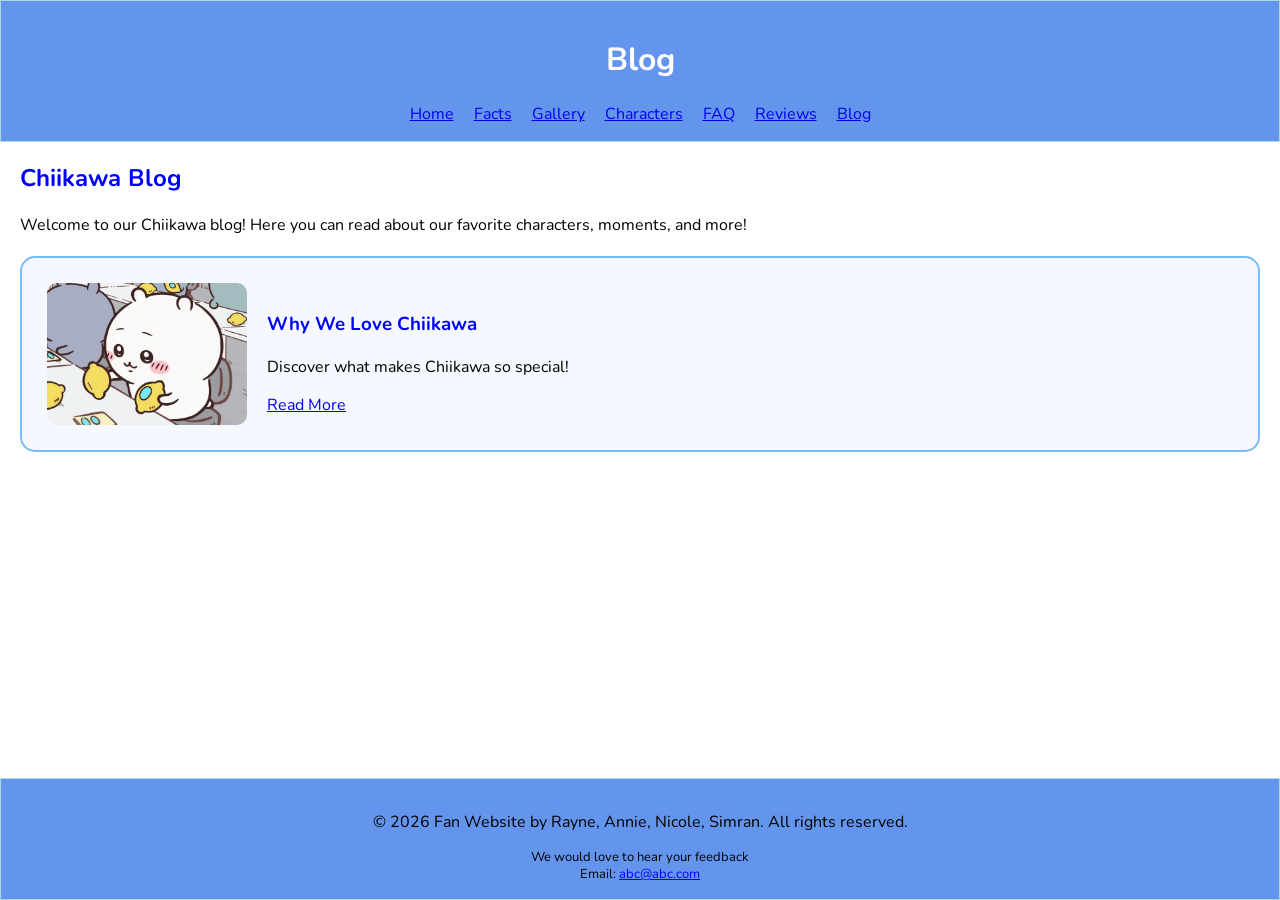
<file: blog/index.html>
<!DOCTYPE html>
<html lang="en">
<head>
  <meta charset="UTF-8">
  <meta http-equiv="X-UA-Compatible" content="IE=edge">
  <meta name="viewport" content="width=device-width, initial-scale=1.0">
  <title>Blog</title>
  <link rel="stylesheet" href="../stylesheets/style.css">
  <link rel="stylesheet" href="../stylesheets/blog.css">
  <link rel="icon" type="image/x-icon" href="../images/chii.ico">
  <link href="https://fonts.googleapis.com/css2?family=Nunito:wght@400;600;700;800&display=swap" rel="stylesheet">
</head>
<body>
  <header>
    <h1>Blog</h1>
    <nav>
      <ul class="nav">
        <li><a href="../index.html">Home</a></li>
        <li><a href="../pages/facts.html">Facts</a></li>
        <li><a href="../pages/gallery.html">Gallery</a></li>
        <li><a href="../pages/characters.html">Characters</a></li>
        <li><a href="../pages/faq.html">FAQ</a></li>
        <li><a href="../pages/Review.html">Reviews</a></li>
        <li><a href="../blog/index.html">Blog</a></li>
      </ul>
    </nav>
  </header>

  <main>
    <section>
      <h2>Chiikawa Blog</h2>
      <p>Welcome to our Chiikawa blog! Here you can read about our favorite characters, moments, and more!</p>
      <div class="blog-card"> 
        <img src="../images/lemon-factory-chii.jpg" alt="Chiikawa working at the lemon factory">
        <div>
            <h3>Why We Love Chiikawa</h3>
            <p>Discover what makes Chiikawa so special!</p>
            <a href="why-chiikawa.html">Read More</a>
        </div>
        </div>
    </section>
  </main>

  <footer>
    <p>&copy; 2026 Fan Website by Rayne, Annie, Nicole, Simran. All rights reserved.</p>
    <div class="disclaimer">
      <p>We would love to hear your feedback</p>
      <p>Email: <a href="mailto:abc@abc.com">abc@abc.com</a></p>
    </div>
  </footer>
</body>
</html>
</file>
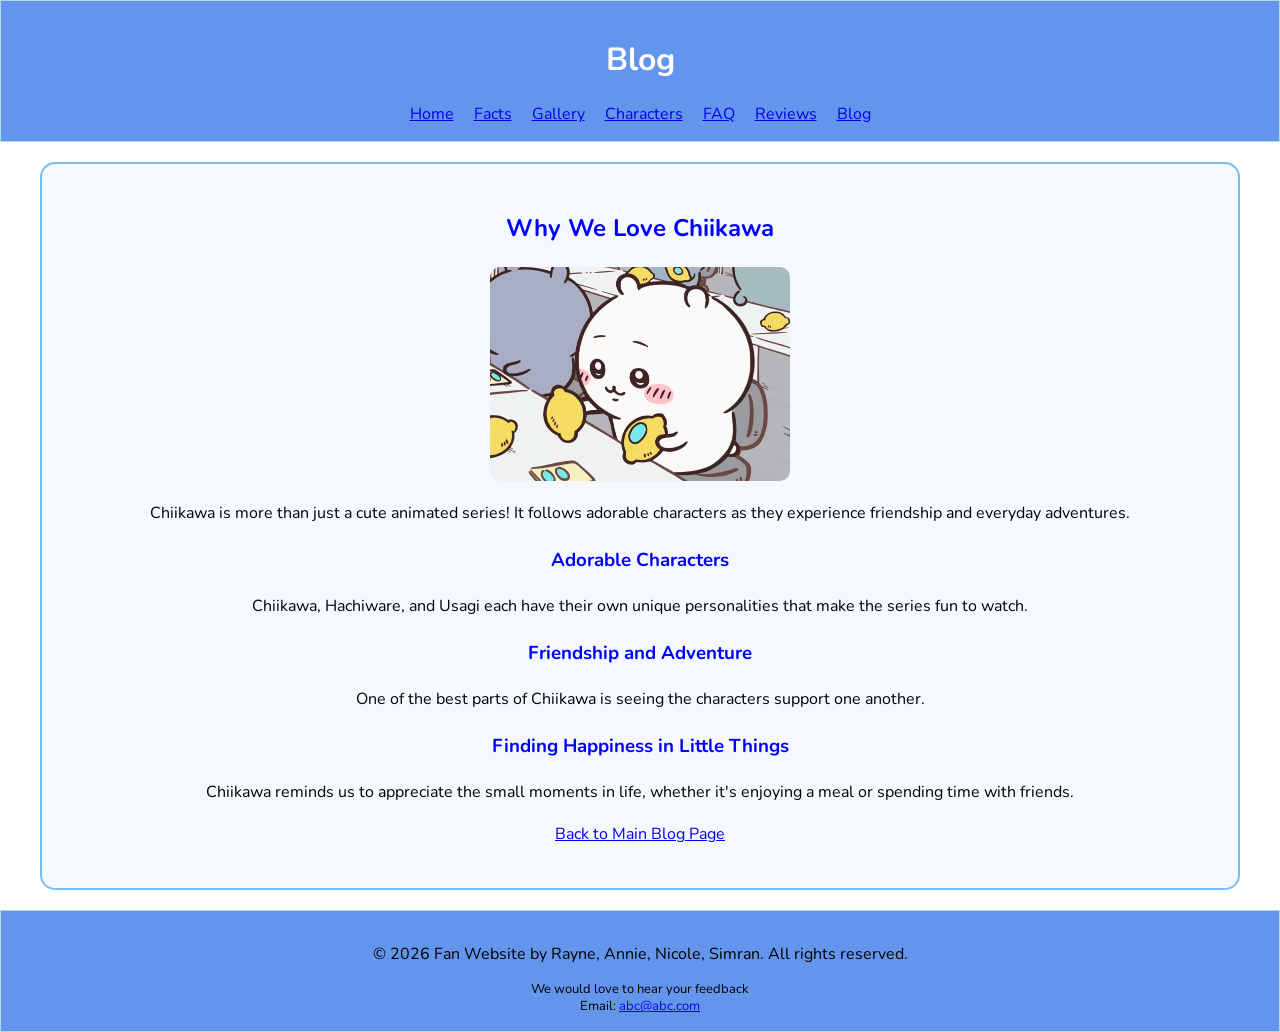
<file: blog/why-chiikawa.html>
<!DOCTYPE html>
<html lang="en">
<head>
  <meta charset="UTF-8">
  <meta http-equiv="X-UA-Compatible" content="IE=edge">
  <meta name="viewport" content="width=device-width, initial-scale=1.0">
  <title>Why We Love Chiikawa</title>
  <link rel="stylesheet" href="../stylesheets/style.css">
  <link rel="stylesheet" href="../stylesheets/blog.css">
  <link rel="icon" type="image/x-icon" href="../images/chii.ico">
  <link href="https://fonts.googleapis.com/css2?family=Nunito:wght@400;600;700;800&display=swap" rel="stylesheet">
</head>
<body>
  <header>
    <h1>Blog</h1>
    <nav>
      <ul class="nav">
        <li><a href="../index.html">Home</a></li>
        <li><a href="../pages/facts.html">Facts</a></li>
        <li><a href="../pages/gallery.html">Gallery</a></li>
        <li><a href="../pages/characters.html">Characters</a></li>
        <li><a href="../pages/faq.html">FAQ</a></li>
        <li><a href="../pages/review.html">Reviews</a></li>
        <li><a href="../blog/index.html">Blog</a></li>
      </ul>
    </nav>
  </header>

  <main>
    <article class="blog-post">
      <h2>Why We Love Chiikawa</h2>
      <img src="../images/lemon-factory-chii.jpg" alt="Chiikawa working at the lemon store">
      <p>
        Chiikawa is more than just a cute animated series!
        It follows adorable characters as they experience
        friendship and everyday adventures.
      </p>
      <h3>Adorable Characters</h3>
      <p>
        Chiikawa, Hachiware, and Usagi each have their own
        unique personalities that make the series fun to watch.
      </p>
      <h3>Friendship and Adventure</h3>
      <p>
        One of the best parts of Chiikawa is seeing the
        characters support one another.
      </p>
      <h3>Finding Happiness in Little Things</h3>
      <p>
        Chiikawa reminds us to appreciate the small moments
        in life, whether it's enjoying a meal
        or spending time with friends.
      </p>
      <p><a href="index.html">Back to Main Blog Page</a></p>
    </article>
  </main>

  <footer>
    <p>&copy; 2026 Fan Website by Rayne, Annie, Nicole, Simran. All rights reserved.</p>
    <div class="disclaimer">
      <p>We would love to hear your feedback</p>
      <p>Email: <a href="mailto:abc@abc.com">abc@abc.com</a></p>
    </div>
  </footer>
</body>
</html>
</file>
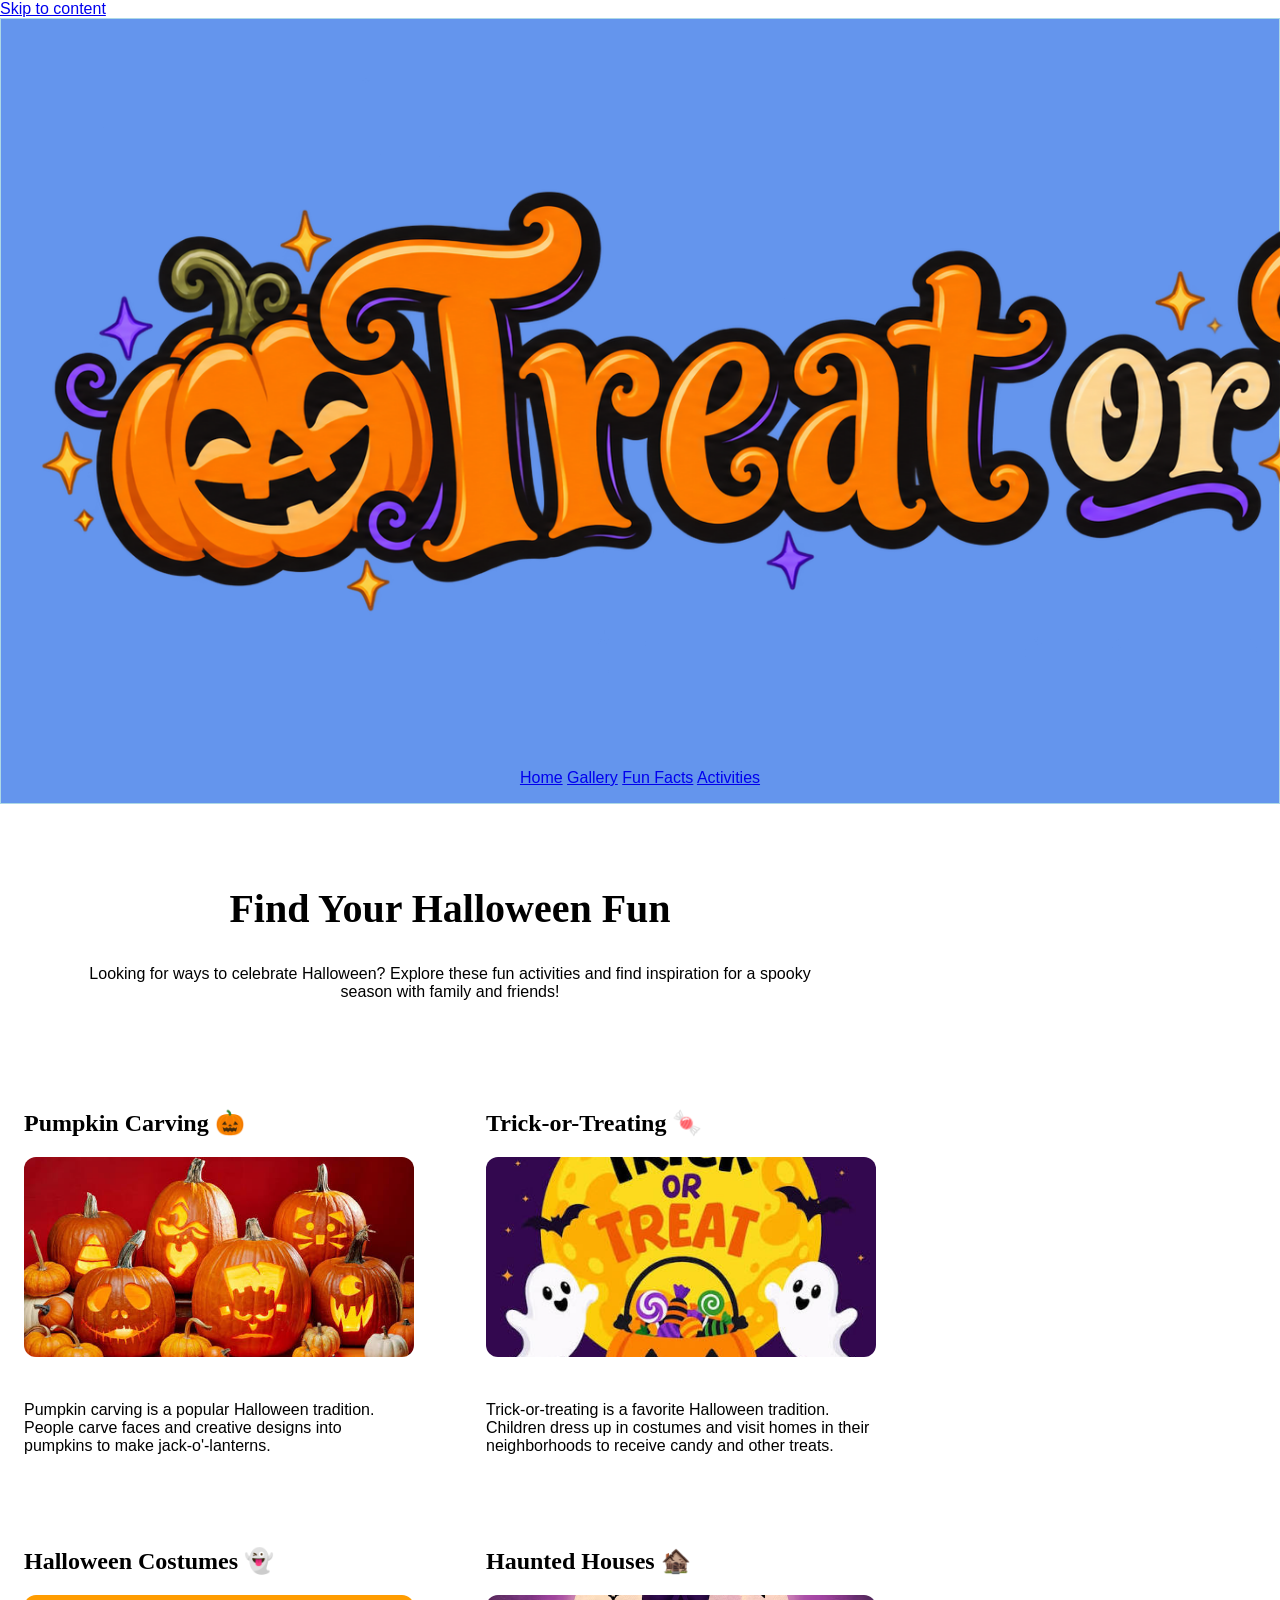
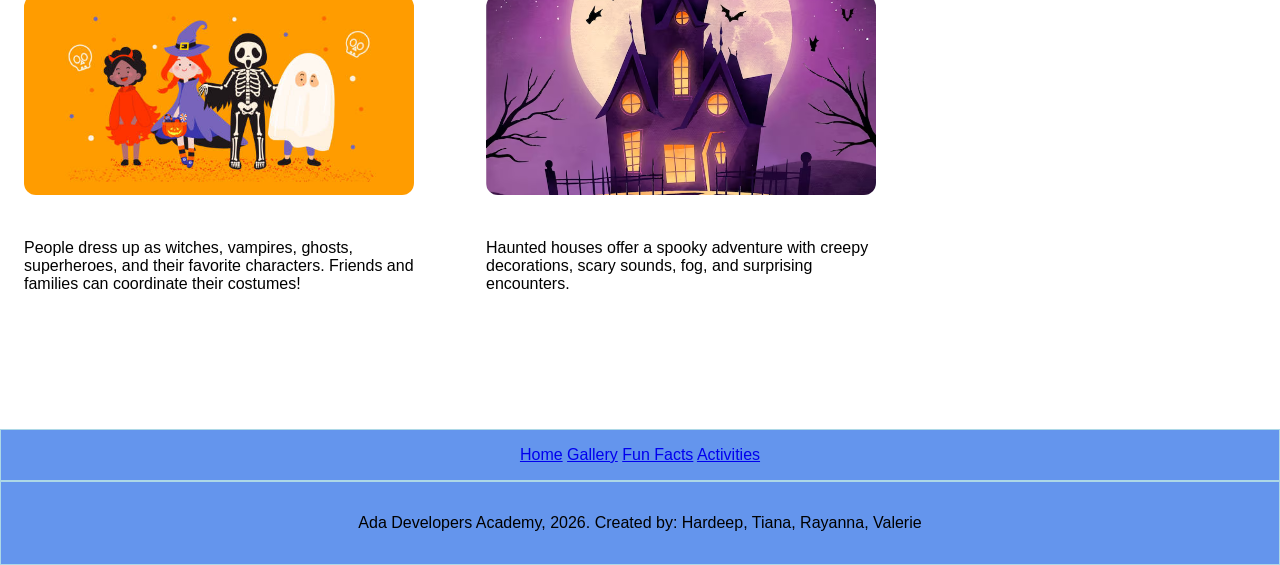
<file: pages/activities.html>
<!DOCTYPE html>
<html lang="en">
  
  <head>
    <meta charset="UTF-8">
    <meta name="viewport" content="width=device-width, initial-scale=1.0">
    <meta
      name="description"
      content="Discover fun Halloween activities, from pumpkin carving to haunted houses.">
    <title>Treat or Tips | Halloween Activities</title>

    <link rel="stylesheet" href="../stylesheets/style.css">
    <link rel="stylesheet" href="../stylesheets/activities.css">
  </head>

  <body class="activities-page">
    <a class="skip-link" href="#main-content">Skip to content</a>

    <header class="site-header">
      <h1>
          <img class="site-logo" src="../images/title.png" alt="Treat or Tips" width="2048" height="683">
      </h1>

      <nav class="site-nav" aria-label="Main navigation">
        <a href="../index.html">Home</a>
        <a href="gallery.html">Gallery</a>
        <a href="facts.html">Fun Facts</a>
        <a href="activities.html" aria-current="page">Activities </a>
      </nav>
    </header>

<main id="main-content">
    <section class="activities-intro">
        <h2>Find Your Halloween Fun</h2>
        <p>
            Looking for ways to celebrate Halloween?
            Explore these fun activities and find inspiration
            for a spooky season with family and friends!
        </p>
    </section>

    <div class="activities-grid">

        <section class="activity-card">
            <h2>Pumpkin Carving 🎃</h2>
            <img src="../images/pumpkin_carving.jpg" alt="A carved pumpkin" width="400">
            <p>
                Pumpkin carving is a popular Halloween tradition.
                People carve faces and creative designs into pumpkins
                to make jack-o'-lanterns.
            </p>
        </section>

        <section class="activity-card">
            <h2>Trick-or-Treating 🍬</h2>
            <img src="../images/trick_or_treat.jpg" alt="Children collecting Halloween candy" width="400">
            <p>
                Trick-or-treating is a favorite Halloween tradition.
                Children dress up in costumes and visit homes in their
                neighborhoods to receive candy and other treats.
            </p>
        </section>

        <section class="activity-card">
            <h2>Halloween Costumes 👻</h2>
            <img src="../images/halloween_costumes.jpg" alt="Halloween costumes" width="400">
            <p>
                People dress up as witches, vampires, ghosts,
                superheroes, and their favorite characters.
                Friends and families can coordinate their costumes!
            </p>
        </section>

        <section class="activity-card">
            <h2>Haunted Houses 🏚️</h2>
            <img src="../images/haunted_house.avif" alt="A spooky haunted house decorated for Halloween" width="400">
            <p>
                Haunted houses offer a spooky adventure with creepy
                decorations, scary sounds, fog, and surprising encounters.
            </p>
        </section>

    </div>
</main>

    <footer class="site-footer">
      <nav aria-label="Footer navigation">
        <a href="../index.html">Home</a>
        <a href="gallery.html">Gallery</a>
        <a href="facts.html">Fun Facts</a>
        <a href="activities.html">Activities</a>
      </nav>
    </footer>
    <footer class="site-footer">
      <nav>
        <p>
          Ada Developers Academy, 2026. Created by: Hardeep, Tiana, Rayanna,
          Valerie
        </p>
      </nav>
    </footer>
  </body>
</html>
</file>
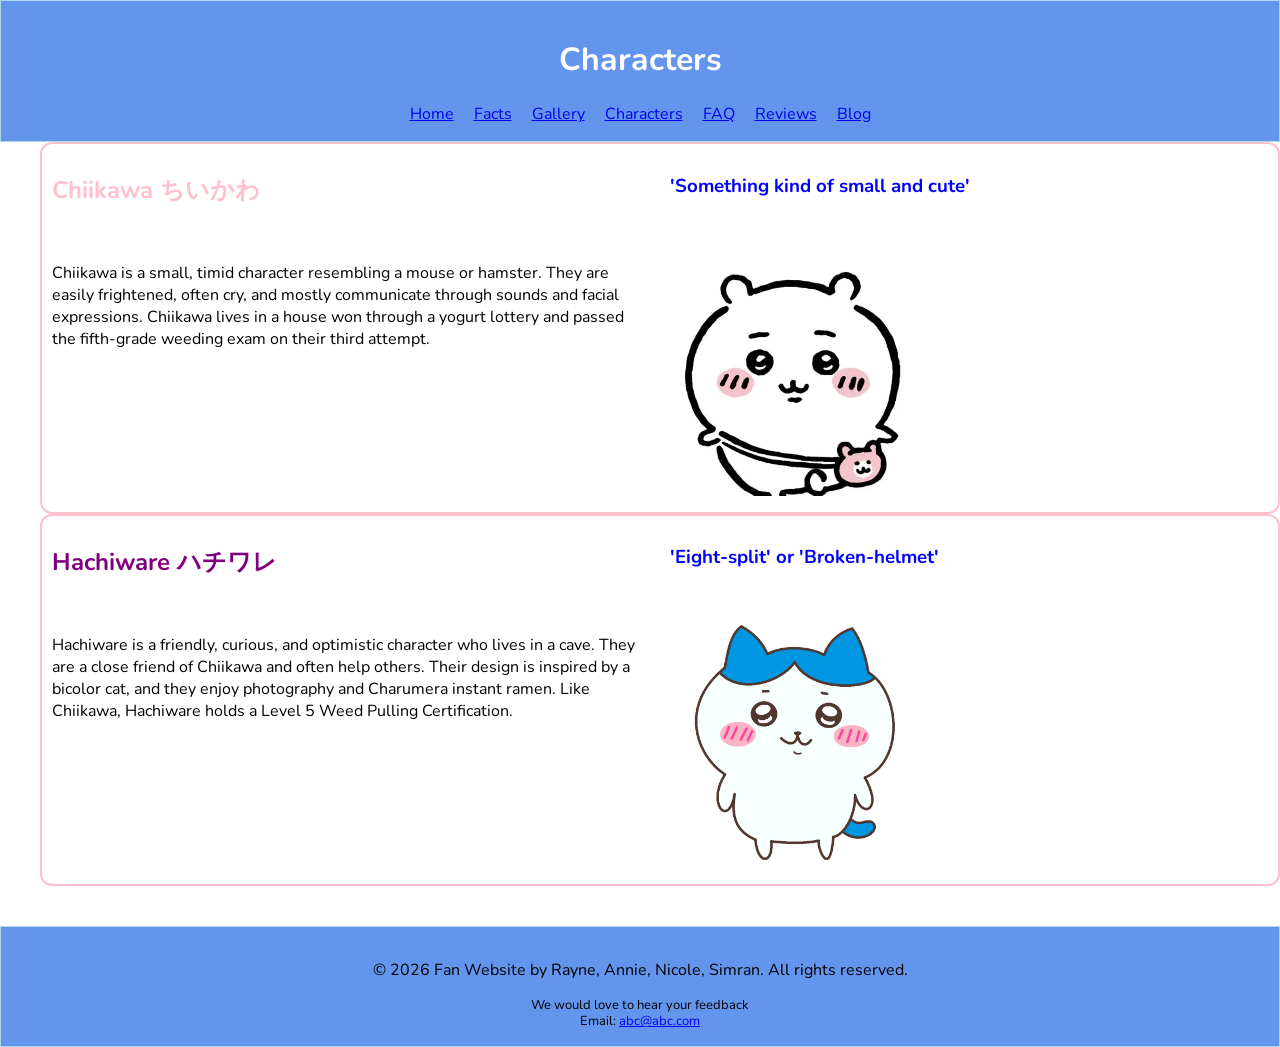
<file: pages/characters.html>
<!DOCTYPE html>
<html lang="en">
<head>
  <meta charset="UTF-8">
  <meta http-equiv="X-UA-Compatible" content="IE=edge">
  <meta name="viewport" content="width=device-width, initial-scale=1.0">
  <title>Characters</title>
  <link rel="stylesheet" href="../stylesheets/style.css">
  <link rel="stylesheet" href="../stylesheets/characters.css">
  <link rel="icon" type="image/x-icon" href="../images/chii.ico">
  <link href="https://fonts.googleapis.com/css2?family=Nunito:wght@400;600;700;800&display=swap" rel="stylesheet">
</head>
<body>
  <header>
    <h1>Characters</h1>
    <nav>
      <ul class="nav">
        <li><a href="/index.html">Home</a></li>
        <li><a href="/pages/facts.html">Facts</a></li>
        <li><a href="/pages/gallery.html">Gallery</a></li>
        <li><a href="/pages/characters.html">Characters</a></li>
        <li><a href="/pages/faq.html">FAQ</a></li>
        <li><a href="/pages/Review.html">Reviews</a></li>
        <li><a href="../blog/index.html">Blog</a></li>
        
      </ul>
    </nav>
   </header>
   <main>
    <section>
      <div class="character-card">
        <h2 id="chiikawa">Chiikawa ちいかわ</h2>
          <h3 id="caption1">'Something kind of small and cute'</h3>
              <p> Chiikawa is a small, timid character resembling a mouse or hamster. They are easily frightened, often cry, and mostly communicate through sounds and facial expressions. Chiikawa lives in a house won through a yogurt lottery and passed the fifth-grade weeding exam on their third attempt. </p>  
          
          <div class="gallery">
          <img src="../images/character1.jpg" alt="Chiikawa">
      </div>
    </div>

      <div class="character-card">
        <h2 id="hachiware">Hachiware ハチワレ</h2>
          <h3 id="caption2">'Eight-split' or 'Broken-helmet'</h3>
              <p> Hachiware is a friendly, curious, and optimistic character who lives in a cave. They are a close friend of Chiikawa and often help others. Their design is inspired by a bicolor cat, and they enjoy photography and Charumera instant ramen. Like Chiikawa, Hachiware holds a Level 5 Weed Pulling Certification. </p>
        
          <div class="gallery">
          <img src="../images/character2.png" alt="Hachiware">
          </div>
      </div>
    </section>
   </main>
   <footer>
    <p>&copy; 2026 Fan Website by Rayne, Annie, Nicole, Simran. All rights reserved.</p>
    <div class="disclaimer">
      <p>We would love to hear your feedback</p>
      <p>Email: <a href="mailto:abc@abc.com">abc@abc.com</a></p>
    </div>
   </footer>
  
  
</body>
</html>
</file>
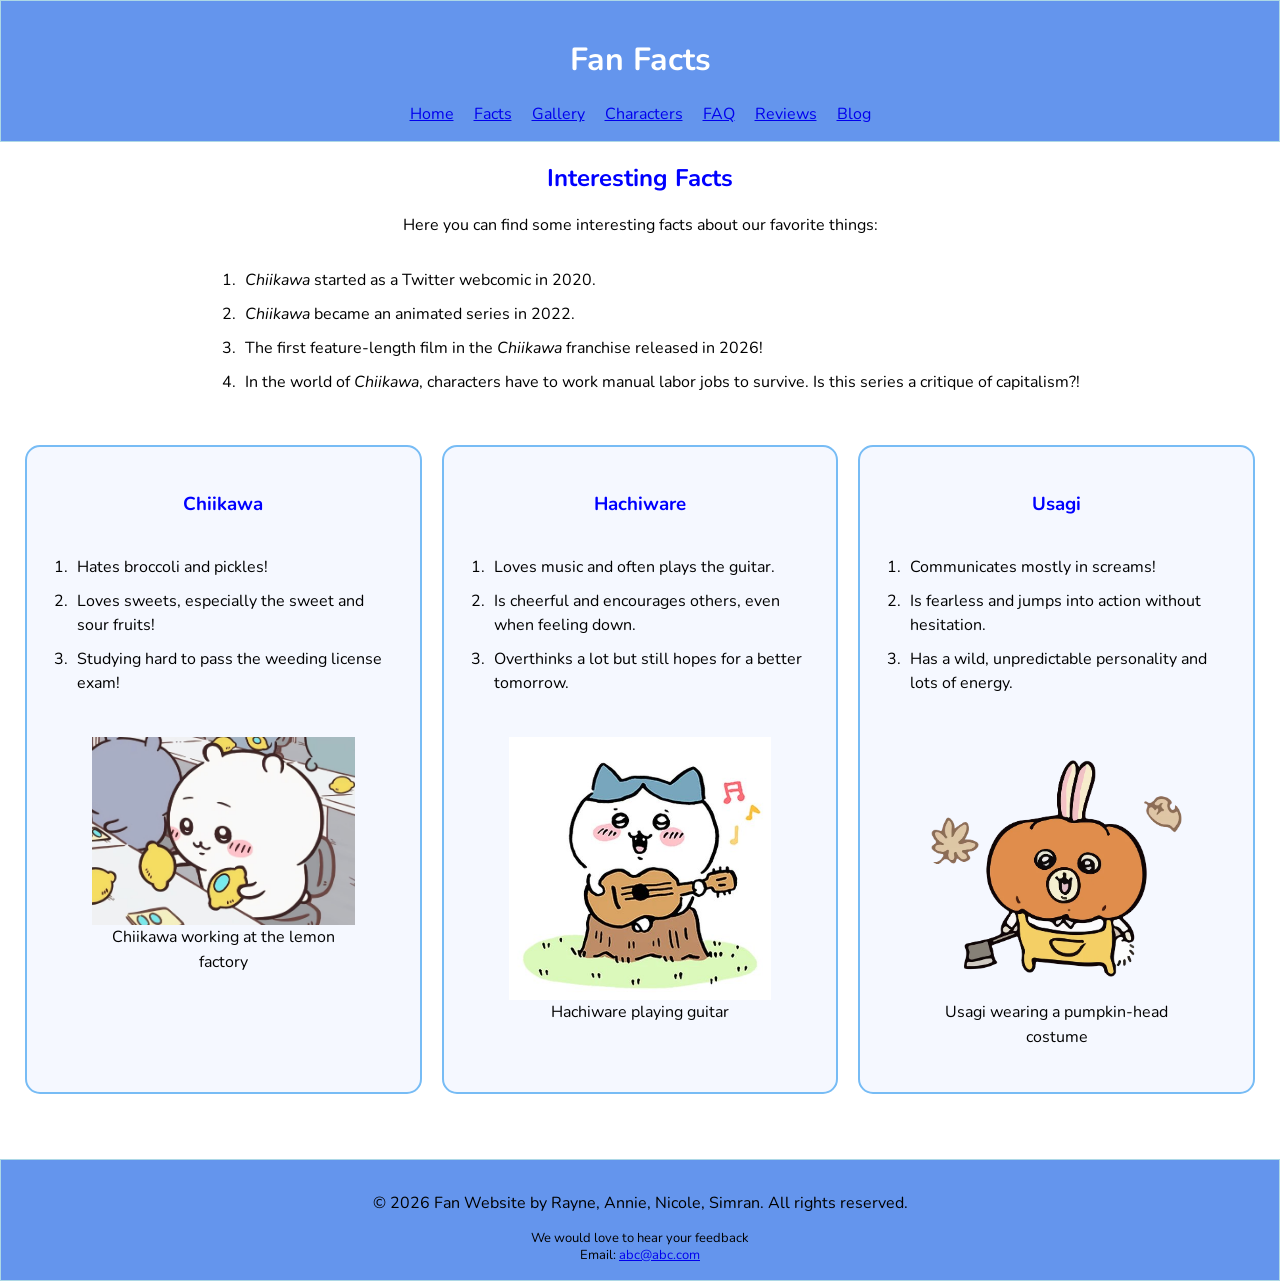
<file: pages/facts.html>
<!DOCTYPE html>
<html lang="en">
<head>
  <meta charset="UTF-8">
  <meta http-equiv="X-UA-Compatible" content="IE=edge">
  <meta name="viewport" content="width=device-width, initial-scale=1.0">
  <title>Facts</title>
  <link rel="stylesheet" href="../stylesheets/style.css">
  <link rel="stylesheet" href="../stylesheets/facts.css">
  <link rel="icon" type="image/x-icon" href="../images/chii.ico">
  <link href="https://fonts.googleapis.com/css2?family=Nunito:wght@400;600;700;800&display=swap" rel="stylesheet">
</head>
<body>
  <header>
    <h1>Fan Facts</h1>
    <nav>
      <ul class="nav">
        <li><a href="/index.html">Home</a></li>
        <li><a href="/pages/facts.html">Facts</a></li>
        <li><a href="/pages/gallery.html">Gallery</a></li>
        <li><a href="/pages/characters.html">Characters</a></li>
        <li><a href="/pages/faq.html">FAQ</a></li>
        <li><a href="/pages/Review.html">Reviews</a></li>
        <li><a href="../blog/index.html">Blog</a></li>
      </ul>
    </nav>
   </header>
   <main>
    <section>
      <h2>Interesting Facts</h2>
      <p>Here you can find some interesting facts about our favorite things:</p>
      <ol>
        <li><cite>Chiikawa</cite> started as a Twitter webcomic in 2020.</li>
        <li><cite>Chiikawa</cite> became an animated series in 2022.</li>
        <li>The first feature-length film in the <cite>Chiikawa</cite> franchise released in 2026!</li>
        <li>In the world of <cite>Chiikawa</cite>, characters have to work manual labor jobs to survive. Is this series a critique of capitalism?!</li>
      </ol>
      <section class="facts">
        <div class="chiikawa">
          <h3>Chiikawa</h3>
          <ol>
            <li>Hates broccoli and pickles!</li>
            <li>Loves sweets, especially the sweet and sour fruits!</li>
            <li>Studying hard to pass the weeding license exam!</li>
          </ol>

            <figure>
              <img src="../images/lemon-factory-chii.jpg" alt="chiikawa working at the lemon factory">
              <figcaption>Chiikawa working at the lemon factory</figcaption>
            </figure>
        
        </div>
        <div class="Hachiware">
          <h3>Hachiware</h3>
          <ol>
            <li>Loves music and often plays the guitar.</li>
            <li>Is cheerful and encourages others, even when feeling down.</li>
            <li>Overthinks a lot but still hopes for a better tomorrow.</li>
          </ol>
          <figure>
          <img src="../images/hachi-guitar.jpg" alt="hachiware playing guitar">
          <figcaption>Hachiware playing guitar</figcaption>
          </figure>
        </div>
        <div class="Usagi">
          <h3>Usagi</h3>
          <ol>
            <li>Communicates mostly in screams!</li>
            <li>Is fearless and jumps into action without hesitation.</li>
            <li>Has a wild, unpredictable personality and lots of energy.</li>
          </ol>
          <figure>
          <img src="../images/pumpkin.jpg" alt="usagi wearing pumpkin-head costume">
          <figcaption>Usagi wearing a pumpkin-head costume</figcaption>
          </figure>
        </div>  
        </section>
      </section>
   </main>
   <footer>
    <p>&copy; 2026 Fan Website by Rayne, Annie, Nicole, Simran. All rights reserved.</p>
    <div class="disclaimer">
      <p>We would love to hear your feedback</p>
      <p>Email: <a href="mailto:abc@abc.com">abc@abc.com</a></p>
    </div>
   </footer>
  
  
</body>
</html>
</file>
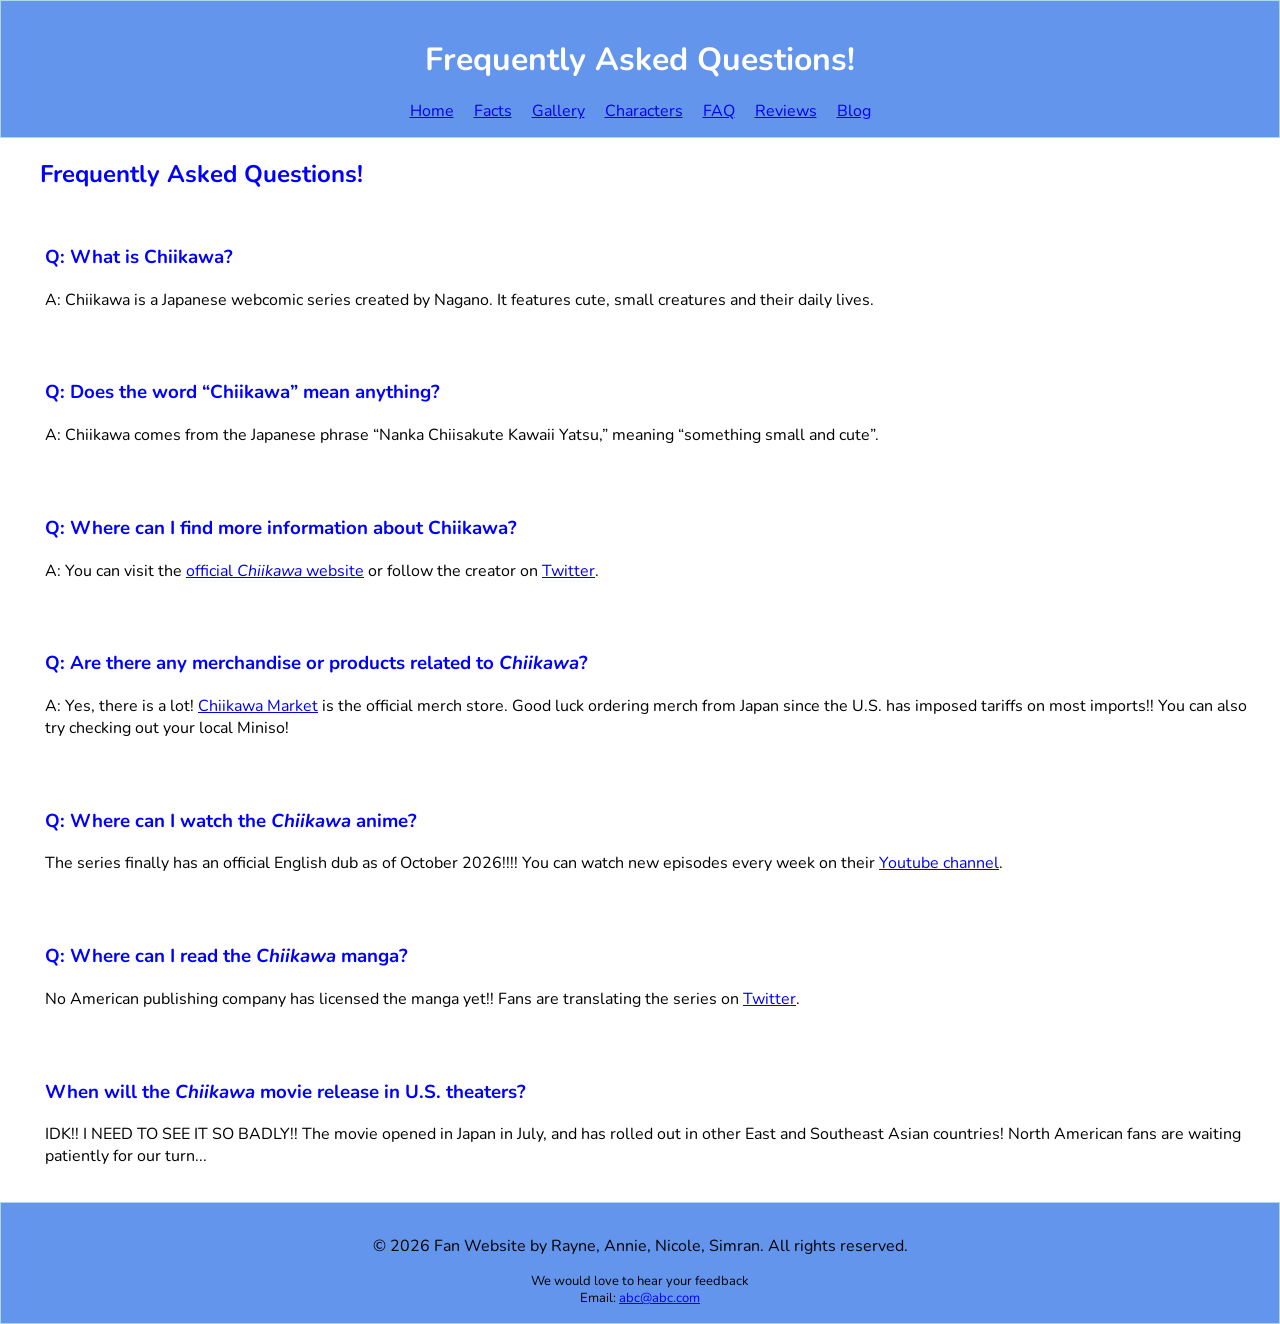
<file: pages/faq.html>
<!DOCTYPE html>
<html lang="en">
<head>
  <meta charset="UTF-8">
  <meta http-equiv="X-UA-Compatible" content="IE=edge">
  <meta name="viewport" content="width=device-width, initial-scale=1.0">
  <title>FAQ</title>
  <link rel="stylesheet" href="/stylesheets/style.css">
  <link rel="stylesheet" href="/stylesheets/faq.css">
  <link rel="icon" type="image/x-icon" href="../images/chii.ico">
  <link href="https://fonts.googleapis.com/css2?family=Nunito:wght@400;600;700;800&display=swap" rel="stylesheet">
</head>
<body>
   <header>
    <h1>Frequently Asked Questions!</h1>
    <nav>
      <ul class="nav">
        <li><a href="/index.html">Home</a></li>
        <li><a href="/pages/facts.html">Facts</a></li>
        <li><a href="/pages/gallery.html">Gallery</a></li>
        <li><a href="/pages/characters.html">Characters</a></li>
        <li><a href="/pages/faq.html">FAQ</a></li>
        <li><a href="/pages/Review.html">Reviews</a></li>
        <li><a href="../blog/index.html">Blog</a></li>
      </ul>
    </nav>
   </header>
   <main>
    <section>
      <h2>Frequently Asked Questions!</h2>
      <div class="faq">
        <div class="faq-item">
          <h3>Q: What is Chiikawa?</h3>
          <p>A: Chiikawa is a Japanese webcomic series created by Nagano. It features cute, small creatures and their daily lives.</p>
        </div>
        <div class="faq-item">
          <h3>Q: Does the word “Chiikawa” mean anything?</h3>
          <p>A: Chiikawa comes from the Japanese phrase “Nanka Chiisakute Kawaii Yatsu,” meaning “something small and cute”.</p>
        </div>
        <div class="faq-item">
          <h3>Q: Where can I find more information about Chiikawa?</h3>
          <p>A: You can visit the <a href="https://www.chiikawaofficial.com/">official <cite>Chiikawa</cite> website</a> or follow the creator on <a href="https://x.com/ngnchiikawa">Twitter</a>.</p>
        </div>
        <div class="faq-item">
          <h3>Q: Are there any merchandise or products related to <cite>Chiikawa</cite>?</h3>
          <p>A: Yes, there is a lot! <a href="https://chiikawamarket.jp/en">Chiikawa Market</a> is the official merch store. Good luck ordering merch from Japan since the U.S. has imposed tariffs on most imports!! You can also try checking out your local Miniso!</p>
        </div>
        <div class="faq-item">
            <h3>Q: Where can I watch the <cite>Chiikawa</cite> anime?</h3>
            <p>The series finally has an official English dub as of October 2026!!!! You can watch new episodes every week on their <a href="https://www.youtube.com/@chiikawa.international">Youtube channel</a>.</p>
        </div>
         <div class="faq-item">
            <h3>Q: Where can I read the <cite>Chiikawa</cite> manga?</h3>
            <p>No American publishing company has licensed the manga yet!! Fans are translating the series on <a href="https://x.com/chiikaaawa">Twitter</a>.</p>
        </div>
        <div class="faq-item">
          <h3>When will the <cite>Chiikawa</cite> movie release in U.S. theaters?</h3>
          <p>IDK!! I NEED TO SEE IT SO BADLY!! The movie opened in Japan in July, and has rolled out in other East and Southeast Asian countries! North American fans are waiting patiently for our turn...</p>
        </div>
      </div>
    </section>
   </main>
   <footer>
    <p>&copy; 2026 Fan Website by Rayne, Annie, Nicole, Simran. All rights reserved.</p>
    <div class="disclaimer">
      <p>We would love to hear your feedback</p>
      <p>Email: <a href="mailto:abc@abc.com">abc@abc.com</a></p>
    </div>
   </footer>
  
</body>
</html>
</file>
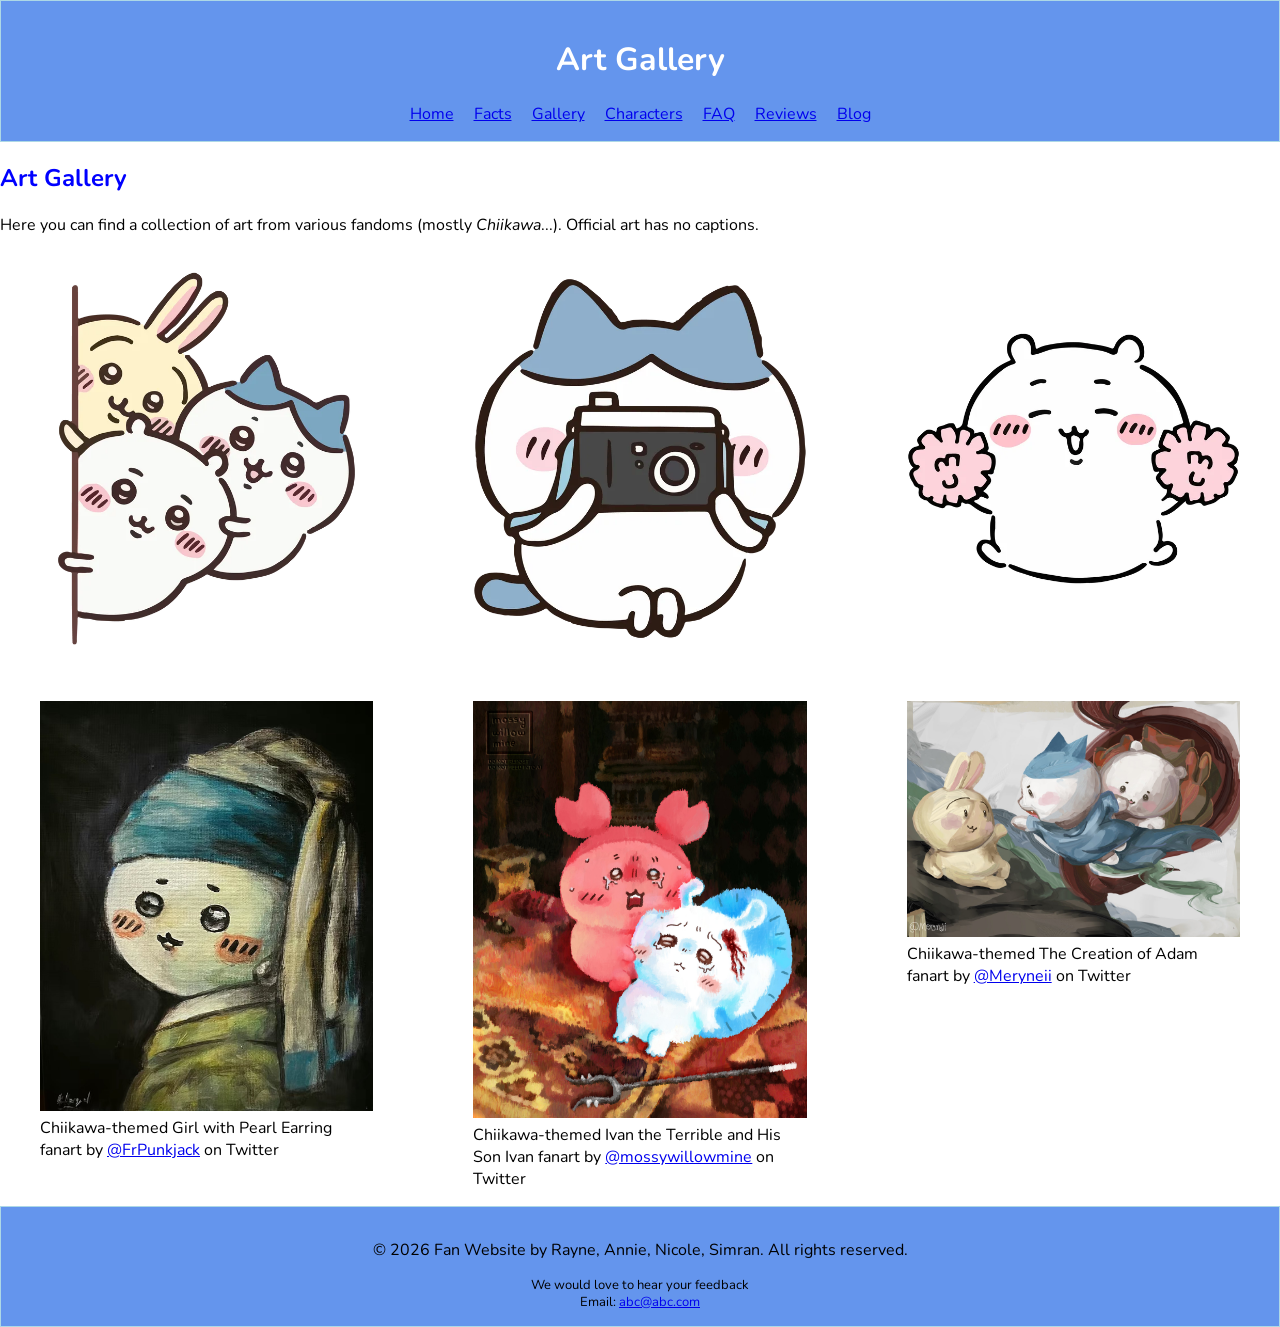
<file: pages/gallery.html>
<!DOCTYPE html>
<html lang="en">
<head>
  <meta charset="UTF-8">
  <meta http-equiv="X-UA-Compatible" content="IE=edge">
  <meta name="viewport" content="width=device-width, initial-scale=1.0">
  <title>Gallery</title>
  <link rel="stylesheet" href="../stylesheets/style.css">
  <link rel="stylesheet" href="../stylesheets/gallery.css">
  <link rel="icon" type="image/x-icon" href="../images/chii.ico">
  <link href="https://fonts.googleapis.com/css2?family=Nunito:wght@400;600;700;800&display=swap" rel="stylesheet">
</head>
<body>
  <header>
    <h1>Art Gallery</h1>
    <nav>
      <ul class="nav">
        <li><a href="/index.html">Home</a></li>
        <li><a href="/pages/facts.html">Facts</a></li>
        <li><a href="/pages/gallery.html">Gallery</a></li>
        <li><a href="/pages/characters.html">Characters</a></li>
        <li><a href="/pages/faq.html">FAQ</a></li>
        <li><a href="/pages/Review.html">Reviews</a></li>
        <li><a href="../blog/index.html">Blog</a></li>
      </ul>
    </nav>
   </header>
   <main>
    <section>
      <h2>Art Gallery</h2>
      <p>Here you can find a collection of art from various fandoms (mostly <cite>Chiikawa</cite>...). Official art has no captions.
      </p>
      <div class="gallery">
        <img src="../images/lookoutchikawa.jpg" alt="chiikawa peeking">
        <img src="../images/camerachikawa.jpg" alt="Chiikawa clicking photo">
        <img src="../images/hooraychikawa.jpg" alt="cheering">
        <figure>
        <img src="../images/pearl-earring-chii.jpg" alt="chiikawa girl with pearl earring fanart by @FrPunkjack on Twitter">
        <figcaption>Chiikawa-themed Girl with Pearl Earring fanart by <a href="https://x.com/FrPunkjack"> @FrPunkjack</a> on Twitter</figcaption>
        </figure>
        <figure>
          <img src="../images/ivan-the-terrible-chii.jpg" alt="chiikawa ivan the terrible and his son ivan fanart by @mossywillowmine on Twitter">
          <figcaption>Chiikawa-themed Ivan the Terrible and His Son Ivan fanart by <a href="https://x.com/mossywillowmine"> @mossywillowmine</a> on Twitter</figcaption>
        </figure>
        <figure>
          <img src="../images/creation-of-adam-chii.jpg" alt="chiikawa the creation of adam fanart by @Meryneii on Twitter">
          <figcaption>Chiikawa-themed The Creation of Adam fanart by <a href="https://x.com/meryneii"> @Meryneii</a> on Twitter</figcaption>
        </figure>
      </div>
    </section>
   </main>
   <footer>
    <p>&copy; 2026 Fan Website by Rayne, Annie, Nicole, Simran. All rights reserved.</p>
    <div class="disclaimer">
      <p>We would love to hear your feedback</p>
      <p>Email: <a href="mailto:abc@abc.com">abc@abc.com</a></p>
    </div>
   </footer>
  
</body>
</html>
</file>
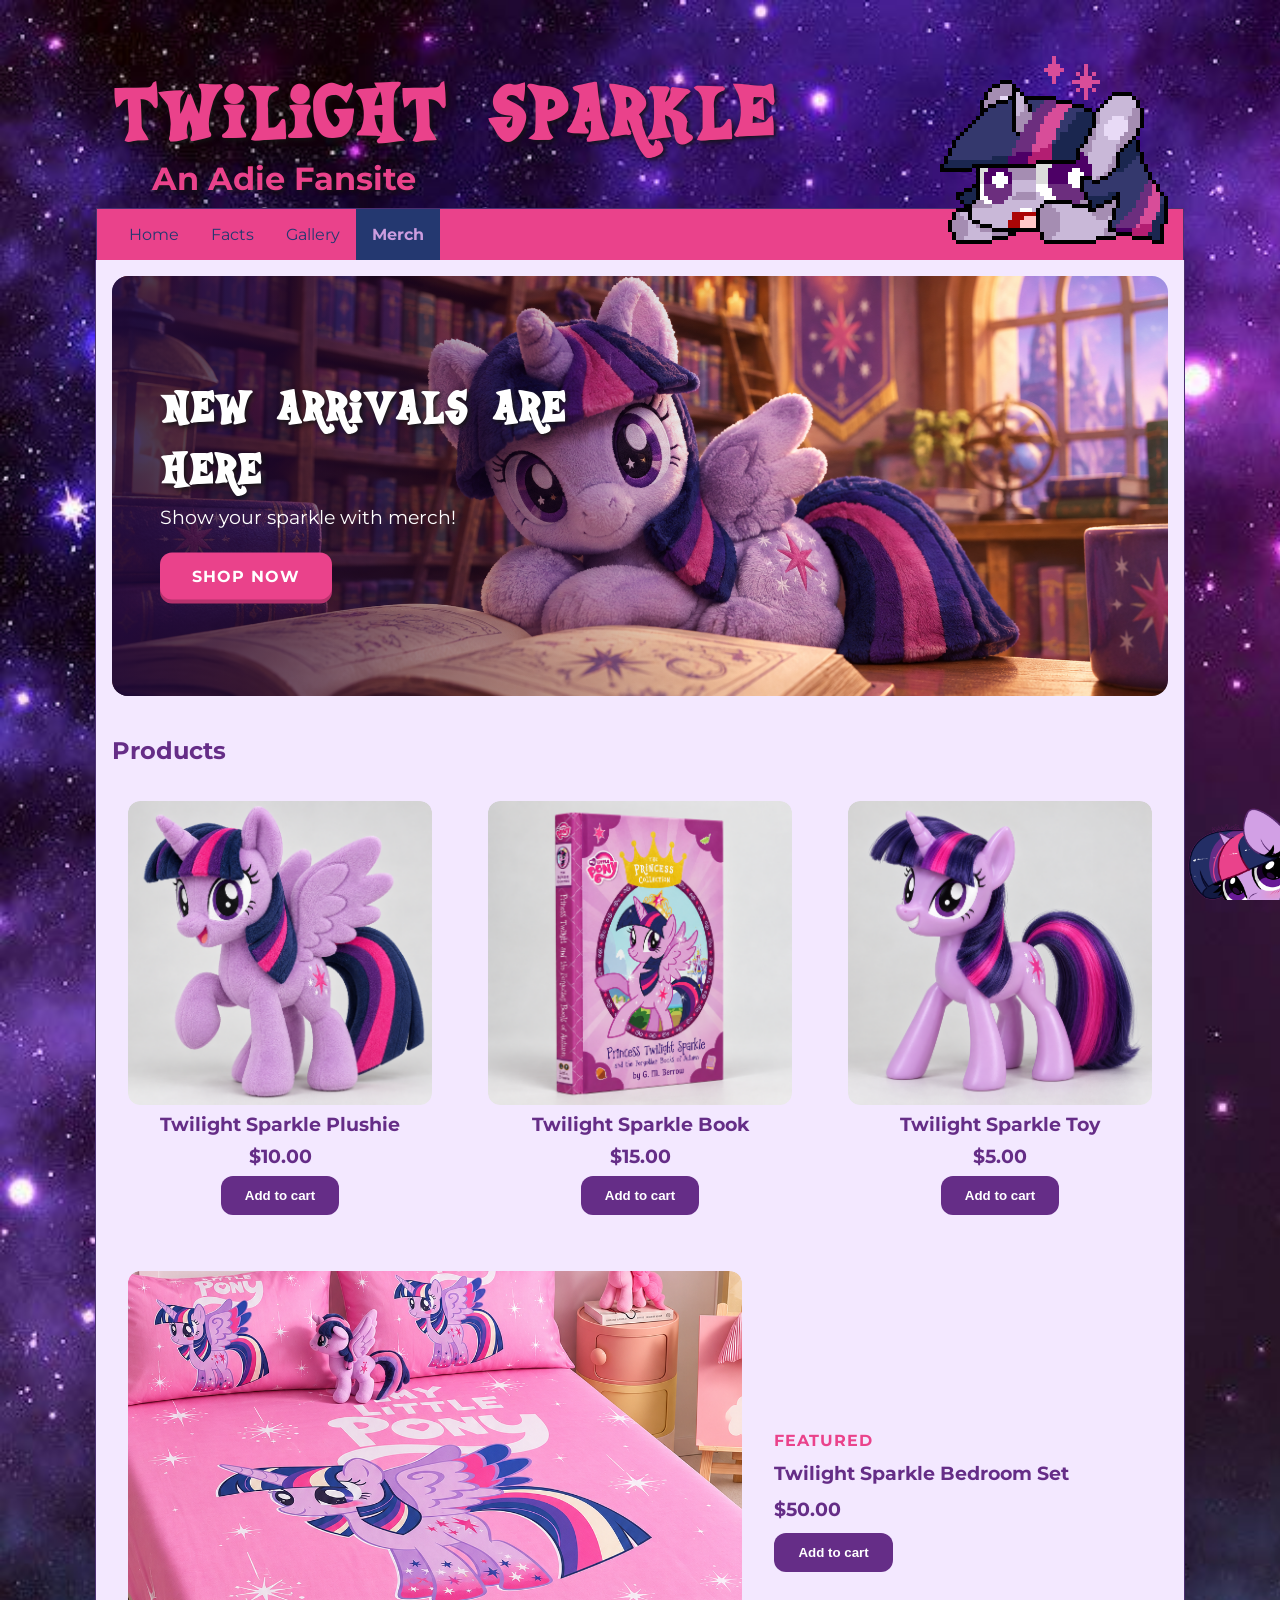
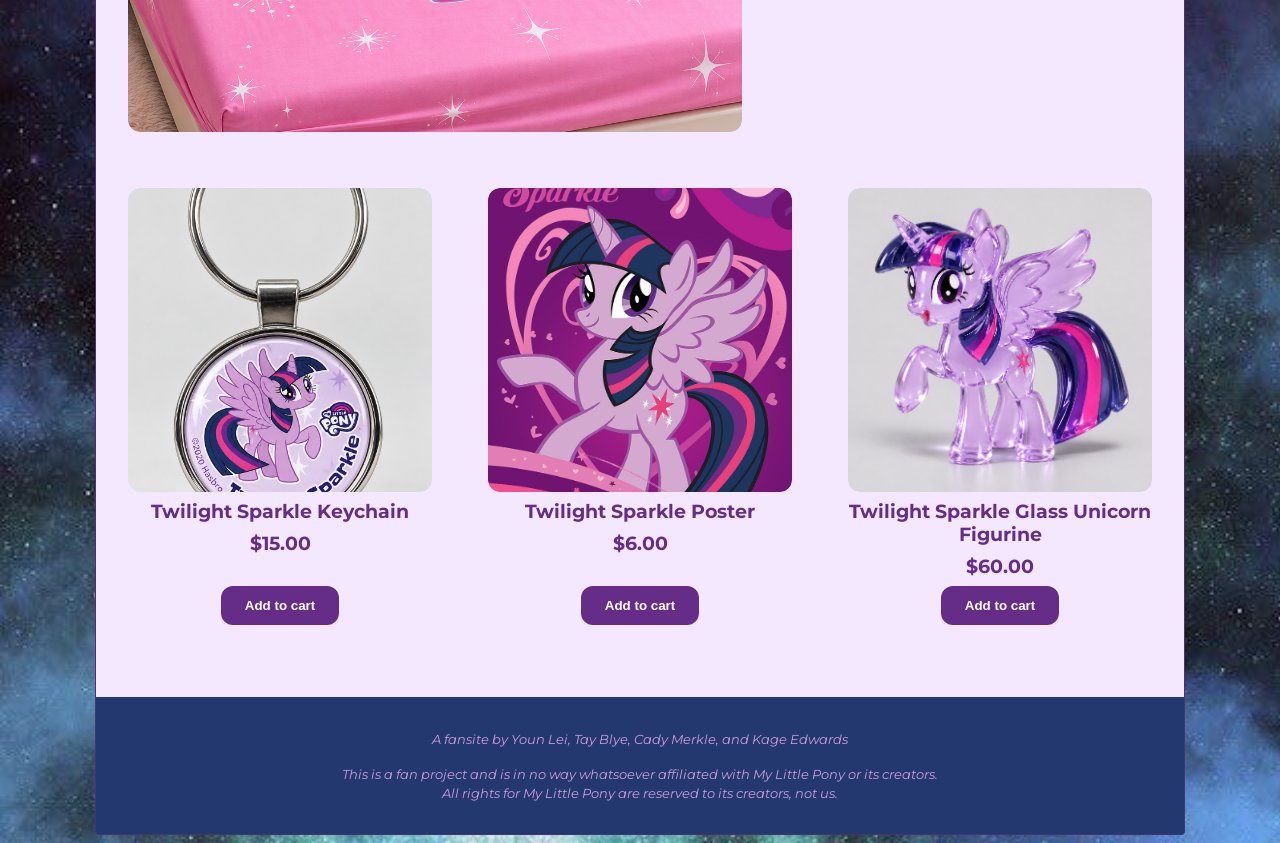
<file: pages/products.html>
<!--remember to use W3C_validate tool to validate html. Click live-server to view website-->
<!DOCTYPE html>
<html lang="en">
<head>
  <meta charset="UTF-8">
  <meta http-equiv="X-UA-Compatible" content="IE=edge">
  <meta name="viewport" content="width=device-width, initial-scale=1.0">
  <link href="../assets/css/style.css" rel="stylesheet">
  <link href="../assets/css/products.css" rel="stylesheet">
  <link rel="icon" type="image/x-icon" href="../favicon.ico">
  <title>Products | Twilight Sparkle Fansite</title>
</head>
<body>
  <header id="main-header">
    <h1>
      <img src="../assets/img/logo.png" id="logo" alt="Twilight Sparkle logo">
      Twilight Sparkle
      <small>An Adie Fansite</small>
    </h1>
    <nav>
      <ul>
        <li><a href="../index.html">Home</a></li>
        <li><a href="facts.html">Facts</a></li>
        <li><a href="gallery.html">Gallery</a></li>
        <li class="active"><strong>Merch</strong></li>
      </ul>
    </nav>
  </header>
  <main class="products">
    <!--Banner-->
    <section class="banner">
      <img src="../assets/img/products/sparkle-banner.png" alt="Twilight Sparkle plushi reading a book">
      <div class="banner-text">
        <h2>New Arrivals Are Here</h2>
        <p>Show your sparkle with merch!</p>
        <a href="#featured" class="btn">Shop Now</a>
      </div>
    </section>
    <!--Product Grid-->
    <section id="featured" class="store-featured">
      <h2>Products</h2>
      <div class="product-grid">
        <!--Item 1 Plush-->
        <article class="product-card">
          <div class="img-wrap">
            <img src="../assets/img/products/sparkle-plush.png" alt="Twilight Sparkle plushie">
          </div>
          <h3>Twilight Sparkle Plushie</h3>
          <p class="price">$10.00</p>
          <button type="button">Add to cart</button>
        </article>
        <!--Item 2 Book-->
        <article class="product-card">
          <div class="img-wrap">
            <img src="../assets/img/products/sparkle-book.png" alt="Twilight Sparkle chapter book">
          </div>
          <h3>Twilight Sparkle Book</h3>
          <p class="price">$15.00</p>
          <button type="button">Add to cart</button>
        </article>
        <!--Item 3 Toy-->
        <article class="product-card">
          <div class="img-wrap">
            <img src="../assets/img/products/sparkle-toy.png" alt="Twilight Sparkle plastic toy">
          </div>
          <h3>Twilight Sparkle Toy</h3>
          <p class="price">$5.00</p>
          <button type="button">Add to cart</button>
        </article>
        <!--Item 4 Bedsheets-->
        <article class="product-card featured-product">
          <div class="img-wrap">
            <img src="../assets/img/products/sparkle-sheets.png" alt="Twilight Sparkle bed sheets">
          </div>
          <div class="featured-info">
            <p class="featured-label">Featured</p>
            <h3>Twilight Sparkle Bedroom Set</h3>
            <p class="price">$50.00</p>
            <button type="button">Add to cart</button>
          </div>
        </article>
        <!--Item 5 Keychain-->
        <article class="product-card">
          <div class="img-wrap">
            <img src="../assets/img/products/sparkle-keychain.png" alt="Twilight Sparkle keychain">
          </div>
          <h3>Twilight Sparkle Keychain</h3>
          <p class="price">$15.00</p>
          <button type="button">Add to cart</button>
        </article>
        <!--Item 6 Poster-->
        <article class="product-card">
          <div class="img-wrap">
            <img src="../assets/img/products/sparkle-poster.jpg" alt="Twilight Sparkle poster">
          </div>
          <h3>Twilight Sparkle Poster</h3>
          <p class="price">$6.00</p>
          <button type="button">Add to cart</button>
        </article>
        <!--Item 7 Figurine-->
        <article class="product-card">
          <div class="img-wrap">
            <img src="../assets/img/products/glass-unicorn.png" alt="Twilight Sparkle inspired glass unicorn">
          </div>
          <h3>Twilight Sparkle Glass Unicorn Figurine</h3>
          <p class="price">$60.00</p>
          <button type="button">Add to cart</button>
        </article>
      </div>
    </section>

  </main>
  <footer>
    <p><small>A fansite by Youn Lei, Tay Blye, Cady Merkle, and Kage Edwards</small></p>
    <p><small>This is a fan project and is in no way whatsoever affiliated with My Little Pony or its creators.<br>
    All rights for My Little Pony are reserved to its creators, not us.</small></p>
    <!-- Artist credit for corner chibi art: https://www.deviantart.com/itskittyrosie -->
    <img src="../assets/img/corner-peek.png" id="corner-peek" alt="chibi corner from pony">
  </footer>
</body>
</html>
</file>
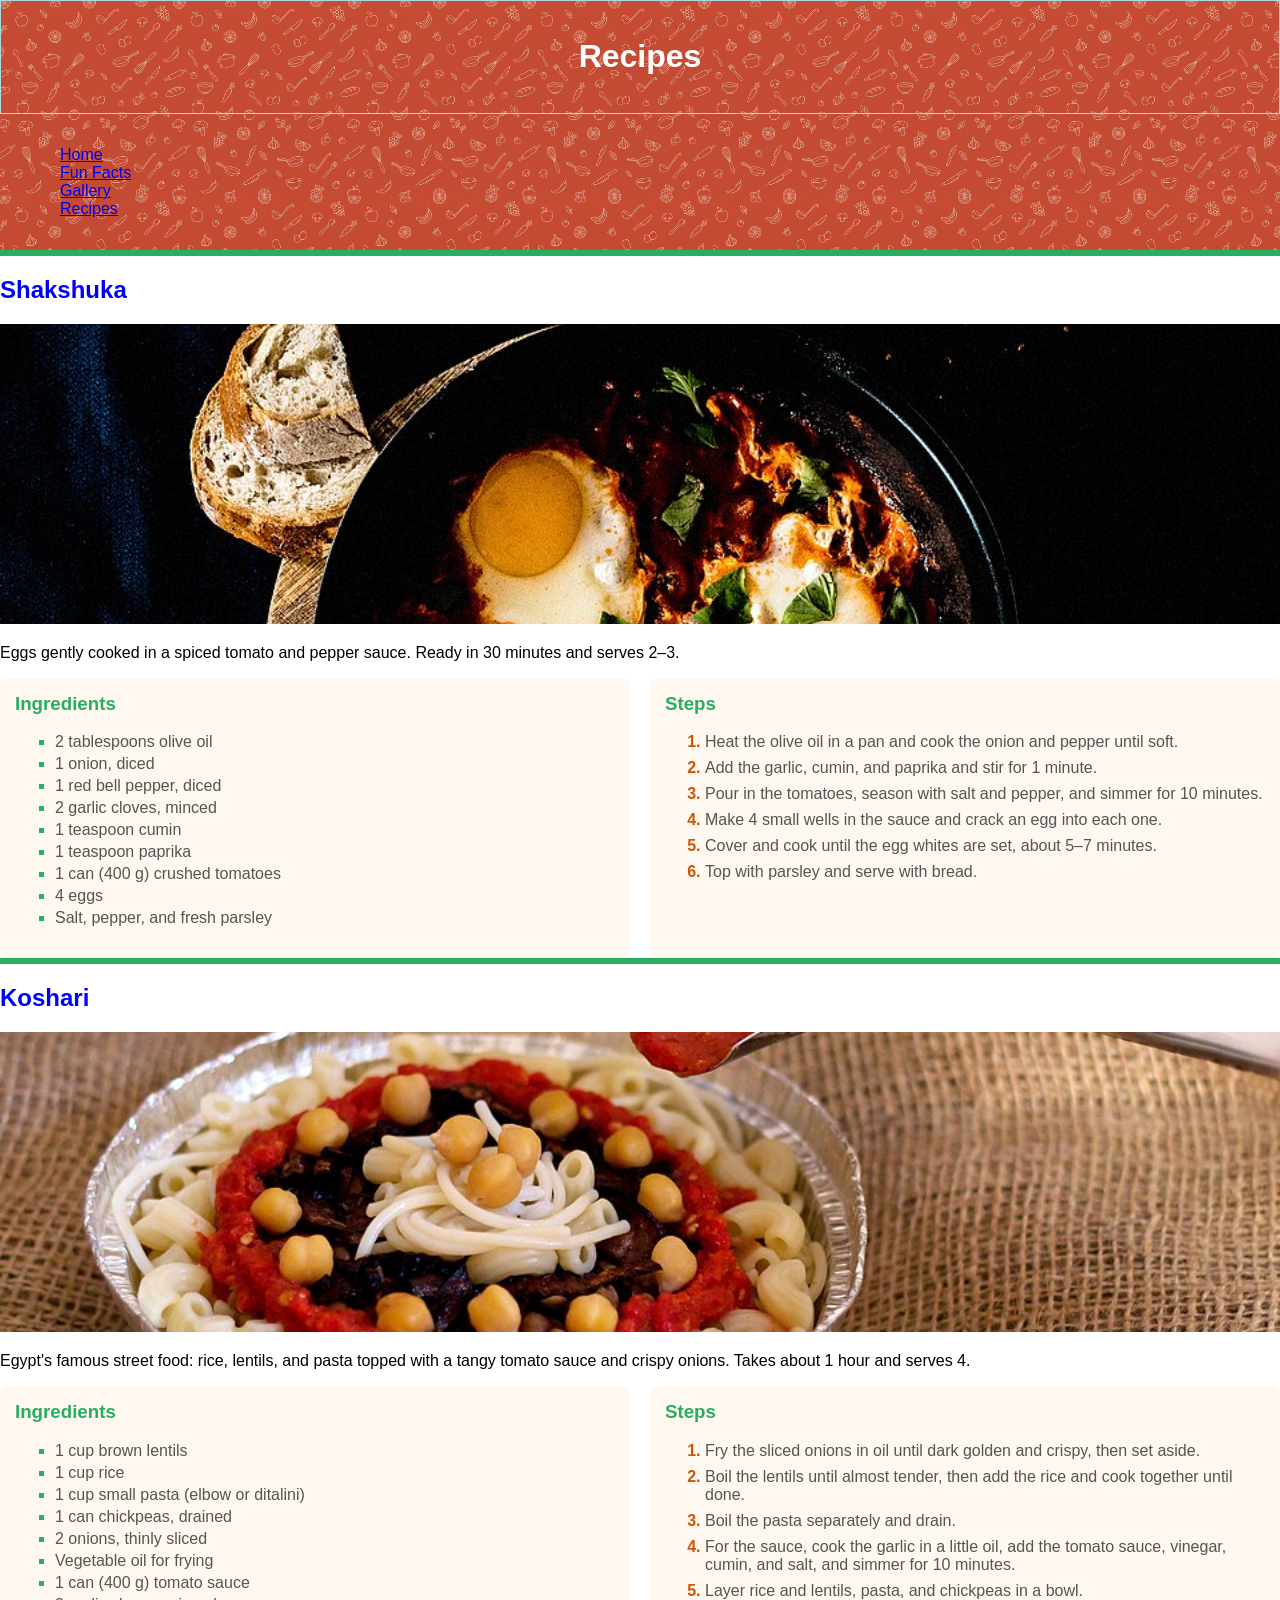
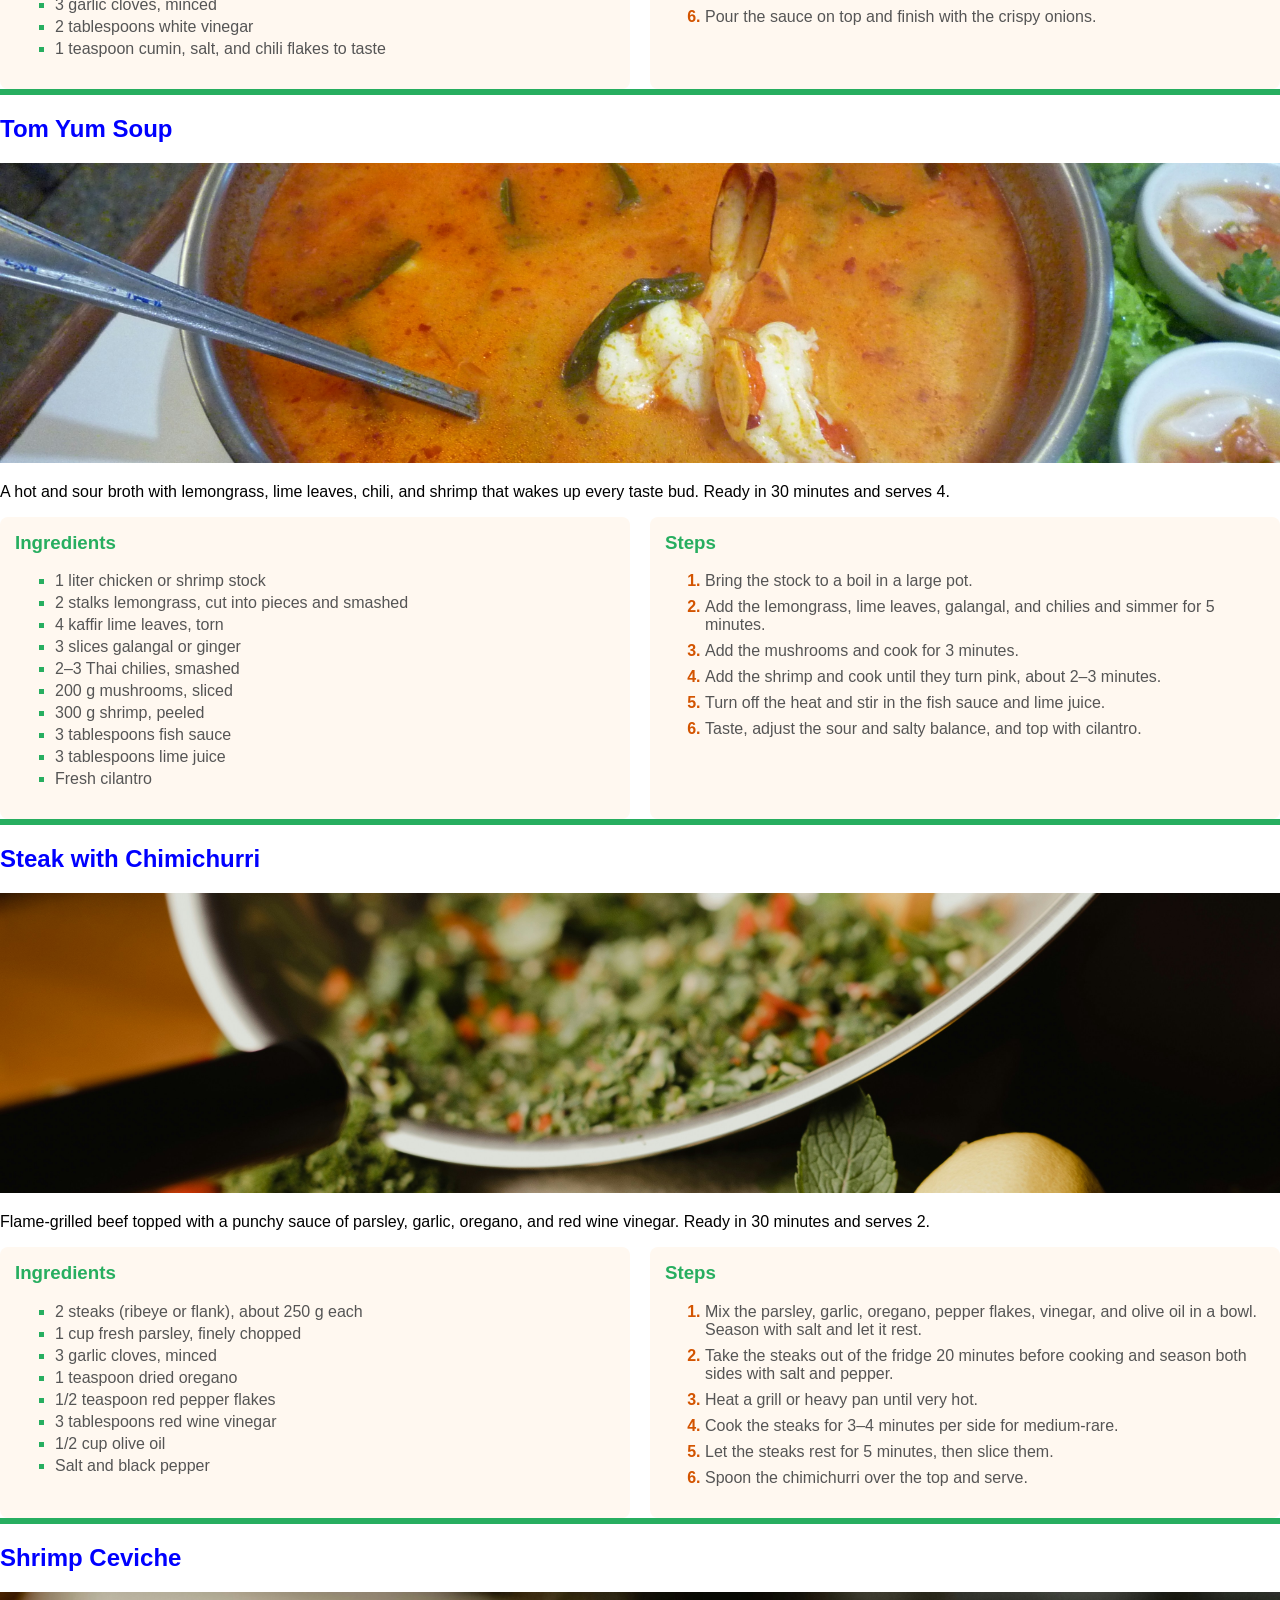
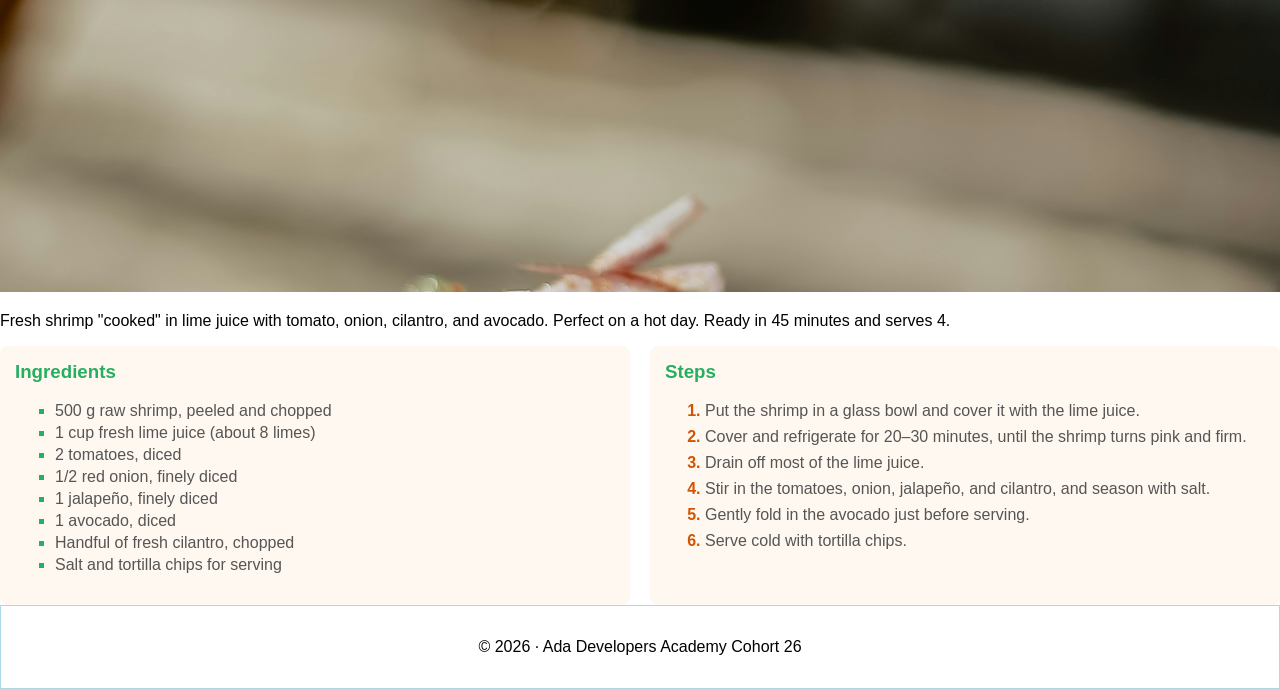
<file: pages/recipes.html>
<!DOCTYPE html>
<html lang="en">

<head>
  <meta charset="UTF-8">
  <meta http-equiv="X-UA-Compatible" content="IE=edge">
  <meta name="viewport" content="width=device-width, initial-scale=1.0">
  <meta name="description" content="A fansite celebrating dishes and food traditions from around the world.">
  <title>World Cuisines Fansite - Recipes</title>
  <link rel="stylesheet" href="../stylesheets/style.css">
  <link rel="stylesheet" href="../stylesheets/recipes.css">
</head>

<body>
  <header class="site-header">
    <h1>Recipes</h1>
  </header>

  <!-- navigation -->
  <nav aria-label="Main navigation">
    <ul>
      <li><a href="../index.html">Home</a></li>
      <li><a href="facts.html">Fun Facts</a></li>
      <li><a href="gallery.html">Gallery</a></li>
      <li><a href="recipes.html" aria-current="page">Recipes</a></li>
    </ul>
  </nav>

  <main>
    <!-- first recipe -->
    <section class="card recipe" id="shakshuka">
      <h2>Shakshuka</h2>
      <img src="../images/shakshuka.jpg" alt="Shakshuka photo">
      <p>Eggs gently cooked in a spiced tomato and pepper sauce. Ready in 30 minutes and serves 2–3.</p>

      <div class="recipe-details">
        <section class="ingredients">
          <h3>Ingredients</h3>
          <ul>
            <li>2 tablespoons olive oil</li>
            <li>1 onion, diced</li>
            <li>1 red bell pepper, diced</li>
            <li>2 garlic cloves, minced</li>
            <li>1 teaspoon cumin</li>
            <li>1 teaspoon paprika</li>
            <li>1 can (400 g) crushed tomatoes</li>
            <li>4 eggs</li>
            <li>Salt, pepper, and fresh parsley</li>
          </ul>
        </section>

        <section class="steps">
          <h3>Steps</h3>
          <ol>
            <li>Heat the olive oil in a pan and cook the onion and pepper until soft.</li>
            <li>Add the garlic, cumin, and paprika and stir for 1 minute.</li>
            <li>Pour in the tomatoes, season with salt and pepper, and simmer for 10 minutes.</li>
            <li>Make 4 small wells in the sauce and crack an egg into each one.</li>
            <li>Cover and cook until the egg whites are set, about 5–7 minutes.</li>
            <li>Top with parsley and serve with bread.</li>
          </ol>
        </section>
      </div>
    </section>

    <!-- koshari recipe -->
    <section class="card recipe" id="koshari">
      <h2>Koshari</h2>
      <img src="../images/koshari.jpg" alt="Koshari photo">
      <p>Egypt's famous street food: rice, lentils, and pasta topped with a tangy tomato sauce and crispy onions. Takes
        about 1 hour and serves 4.</p>

      <div class="recipe-details">
        <section class="ingredients">
          <h3>Ingredients</h3>
          <ul>
            <li>1 cup brown lentils</li>
            <li>1 cup rice</li>
            <li>1 cup small pasta (elbow or ditalini)</li>
            <li>1 can chickpeas, drained</li>
            <li>2 onions, thinly sliced</li>
            <li>Vegetable oil for frying</li>
            <li>1 can (400 g) tomato sauce</li>
            <li>3 garlic cloves, minced</li>
            <li>2 tablespoons white vinegar</li>
            <li>1 teaspoon cumin, salt, and chili flakes to taste</li>
          </ul>
        </section>

        <section class="steps">
          <h3>Steps</h3>
          <ol>
            <li>Fry the sliced onions in oil until dark golden and crispy, then set aside.</li>
            <li>Boil the lentils until almost tender, then add the rice and cook together until done.</li>
            <li>Boil the pasta separately and drain.</li>
            <li>For the sauce, cook the garlic in a little oil, add the tomato sauce, vinegar, cumin, and salt, and
              simmer
              for 10 minutes.</li>
            <li>Layer rice and lentils, pasta, and chickpeas in a bowl.</li>
            <li>Pour the sauce on top and finish with the crispy onions.</li>
          </ol>
        </section>
      </div>
    </section>

    <!-- tom yum recipe -->
    <section class="card recipe" id="tom-yum">
      <h2>Tom Yum Soup</h2>
      <img src="../images/tom_yum_new.jpg" alt="Tom Yum Soup photo">
      <p>A hot and sour broth with lemongrass, lime leaves, chili, and shrimp that wakes up every taste bud. Ready in 30
        minutes and serves 4.</p>

      <div class="recipe-details">
        <section class="ingredients">
          <h3>Ingredients</h3>
          <ul>
            <li>1 liter chicken or shrimp stock</li>
            <li>2 stalks lemongrass, cut into pieces and smashed</li>
            <li>4 kaffir lime leaves, torn</li>
            <li>3 slices galangal or ginger</li>
            <li>2–3 Thai chilies, smashed</li>
            <li>200 g mushrooms, sliced</li>
            <li>300 g shrimp, peeled</li>
            <li>3 tablespoons fish sauce</li>
            <li>3 tablespoons lime juice</li>
            <li>Fresh cilantro</li>
          </ul>
        </section>

        <section class="steps">
          <h3>Steps</h3>
          <ol>
            <li>Bring the stock to a boil in a large pot.</li>
            <li>Add the lemongrass, lime leaves, galangal, and chilies and simmer for 5 minutes.</li>
            <li>Add the mushrooms and cook for 3 minutes.</li>
            <li>Add the shrimp and cook until they turn pink, about 2–3 minutes.</li>
            <li>Turn off the heat and stir in the fish sauce and lime juice.</li>
            <li>Taste, adjust the sour and salty balance, and top with cilantro.</li>
          </ol>
        </section>
      </div>
    </section>

    <!-- chimichurri recipe -->
    <section class="card recipe" id="chimichurri">
      <h2>Steak with Chimichurri</h2>
      <img src="../images/steak_chimichurri.jpg" alt="Steak with Chimichurri photo">
      <p>Flame-grilled beef topped with a punchy sauce of parsley, garlic, oregano, and red wine vinegar. Ready in 30
        minutes and serves 2.</p>

      <div class="recipe-details">
        <section class="ingredients">
          <h3>Ingredients</h3>
          <ul>
            <li>2 steaks (ribeye or flank), about 250 g each</li>
            <li>1 cup fresh parsley, finely chopped</li>
            <li>3 garlic cloves, minced</li>
            <li>1 teaspoon dried oregano</li>
            <li>1/2 teaspoon red pepper flakes</li>
            <li>3 tablespoons red wine vinegar</li>
            <li>1/2 cup olive oil</li>
            <li>Salt and black pepper</li>
          </ul>
        </section>

        <section class="steps">
          <h3>Steps</h3>
          <ol>
            <li>Mix the parsley, garlic, oregano, pepper flakes, vinegar, and olive oil in a bowl. Season with salt and
              let
              it rest.</li>
            <li>Take the steaks out of the fridge 20 minutes before cooking and season both sides with salt and pepper.
            </li>
            <li>Heat a grill or heavy pan until very hot.</li>
            <li>Cook the steaks for 3–4 minutes per side for medium-rare.</li>
            <li>Let the steaks rest for 5 minutes, then slice them.</li>
            <li>Spoon the chimichurri over the top and serve.</li>
          </ol>
        </section>
      </div>
    </section>

    <!-- ceviche recipe -->
    <section class="card recipe" id="ceviche">
      <h2>Shrimp Ceviche</h2>
      <img src="../images/shrimp_ceviche.jpg" alt="Shrimp Ceviche photo">
      <p>Fresh shrimp "cooked" in lime juice with tomato, onion, cilantro, and avocado. Perfect on a hot day. Ready in
        45 minutes and serves 4.</p>

      <div class="recipe-details">
        <section class="ingredients">
          <h3>Ingredients</h3>
          <ul>
            <li>500 g raw shrimp, peeled and chopped</li>
            <li>1 cup fresh lime juice (about 8 limes)</li>
            <li>2 tomatoes, diced</li>
            <li>1/2 red onion, finely diced</li>
            <li>1 jalapeño, finely diced</li>
            <li>1 avocado, diced</li>
            <li>Handful of fresh cilantro, chopped</li>
            <li>Salt and tortilla chips for serving</li>
          </ul>
        </section>

        <section class="steps">
          <h3>Steps</h3>
          <ol>
            <li>Put the shrimp in a glass bowl and cover it with the lime juice.</li>
            <li>Cover and refrigerate for 20–30 minutes, until the shrimp turns pink and firm.</li>
            <li>Drain off most of the lime juice.</li>
            <li>Stir in the tomatoes, onion, jalapeño, and cilantro, and season with salt.</li>
            <li>Gently fold in the avocado just before serving.</li>
            <li>Serve cold with tortilla chips.</li>
          </ol>
        </section>
      </div>
    </section>

  </main>

  <footer class="site-footer">
    <p>&copy; 2026 &middot; Ada Developers Academy Cohort 26</p>
  </footer>

</body>

</html>
</file>
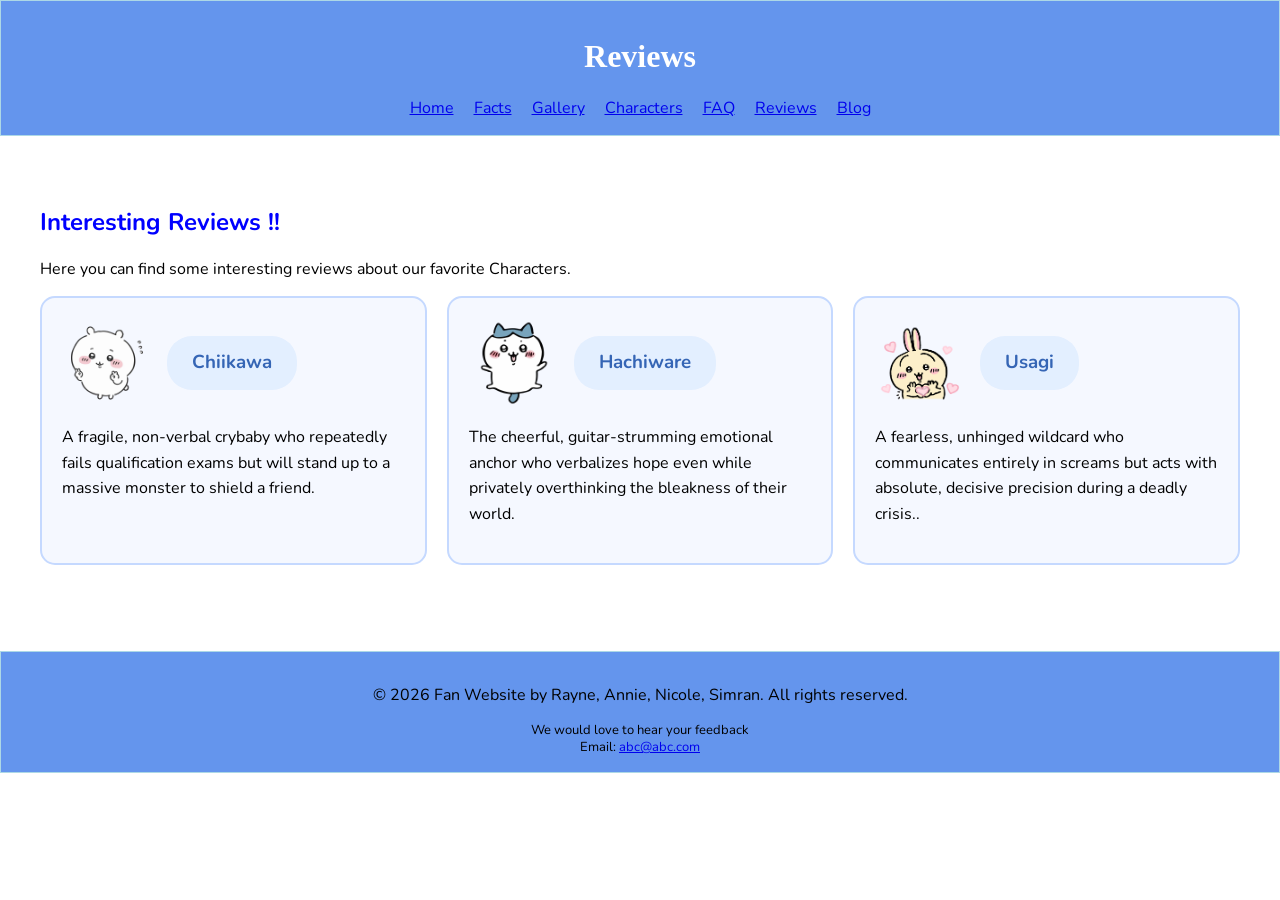
<file: pages/Review.html>
<!DOCTYPE html>
<html lang="en">
<head>
  <meta charset="UTF-8">
  <meta http-equiv="X-UA-Compatible" content="IE=edge">
  <meta name="viewport" content="width=device-width, initial-scale=1.0">
  <title>Reviews</title>
  <link rel="stylesheet" href="../stylesheets/style.css">
  <link rel="stylesheet" href="../stylesheets/review.css">
  <link rel="icon" type="image/x-icon" href="../images/chii.ico">
  <link href="https://fonts.googleapis.com/css2?family=Nunito:wght@400;600;700;800&display=swap" rel="stylesheet">
</head>
<body>
  <header>
    <h1>Reviews</h1>
    <nav>
      <ul class="nav">
        <li><a href="/index.html">Home</a></li>
        <li><a href="/pages/facts.html">Facts</a></li>
        <li><a href="/pages/gallery.html">Gallery</a></li>
        <li><a href="/pages/characters.html">Characters</a></li>
        <li><a href="/pages/faq.html">FAQ</a></li>
        <li><a href="/pages/Review.html">Reviews</a></li> 
        <li><a href="../blog/index.html">Blog</a></li>
      </ul>
    </nav>
   </header>
   <main>
    <section id="reviews">
      <h2>Interesting Reviews !!</h2>
      <p>Here you can find some interesting reviews about our favorite Characters.</p>
      <ul>
        <li>
          <div class="character">
            <img src="../images/shychikawa.jpg" alt="chiikawa">
            <h3>Chiikawa</h3>
          </div>
          <p>A fragile, non-verbal crybaby who repeatedly fails qualification exams but will stand up to a massive monster to shield a friend.</p></li>
        <li>
          <div class="character">
            <img src="../images/jumpchikawa.jpg" alt="Hachiware">
            <h3>Hachiware</h3>
          </div>
          <p>The cheerful, guitar-strumming emotional anchor who verbalizes hope even while privately overthinking the bleakness of their world.</p></li>
        <li>
          <div class="character">
            <img src="../images/usagi.png" alt="Usagi">
            <h3>Usagi</h3>
          </div>
          <p>A fearless, unhinged wildcard who communicates entirely in screams but acts with absolute, decisive precision during a deadly crisis..</p>
        </li>
      </ul>
    </section>
   </main>
   <footer>
    <p>&copy; 2026 Fan Website by Rayne, Annie, Nicole, Simran. All rights reserved.</p>
    <div class="disclaimer">
      <p>We would love to hear your feedback</p>
      <p>Email: <a href="mailto:abc@abc.com">abc@abc.com</a></p>
    </div>
   </footer>
</body>
</html>
</file>
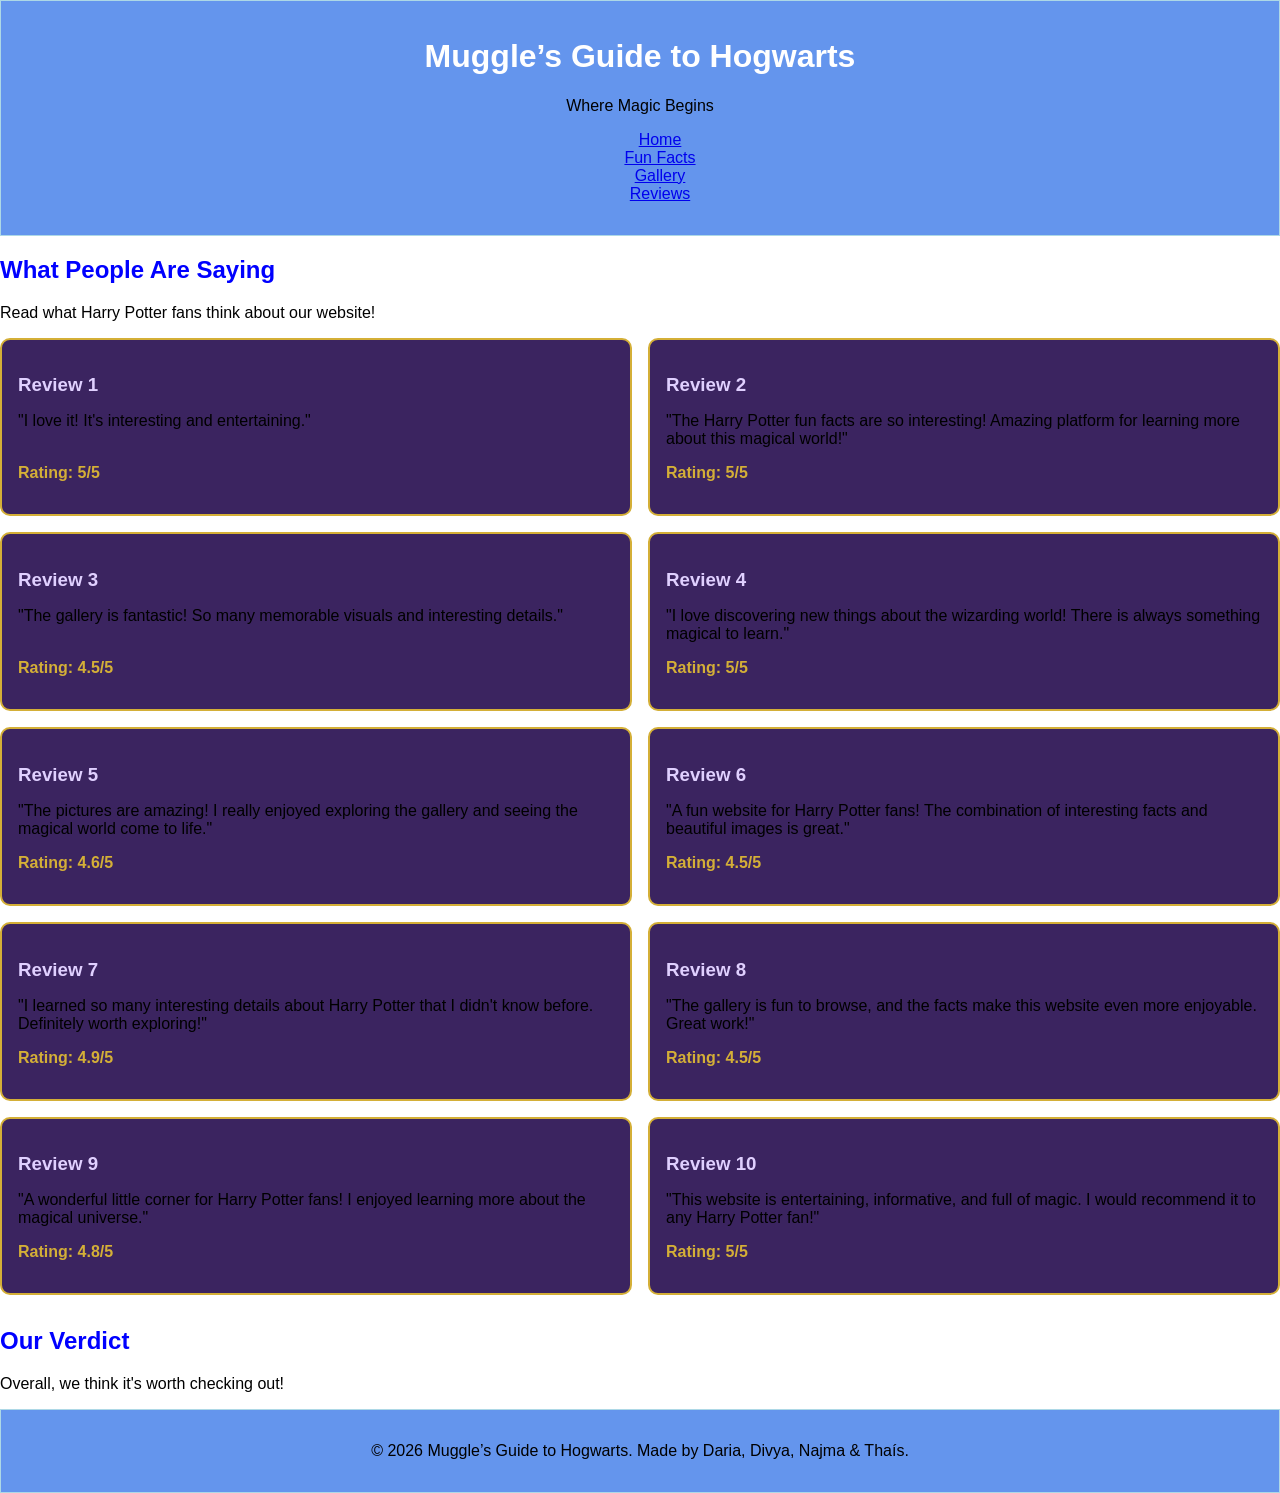
<file: pages/reviews.html>
<!DOCTYPE html>
<html lang="en">
<head>
  <meta charset="UTF-8">
  <meta http-equiv="X-UA-Compatible" content="IE=edge">
  <meta name="viewport" content="width=device-width, initial-scale=1.0">
  <title>Reviews | Muggle&rsquo;s Guide to Hogwarts</title>
  <link rel="stylesheet" href="../stylesheets/style.css">
  <link rel="stylesheet" href="../stylesheets/reviews.css">
</head>
<body>
  <header>
    <h1 class="website-title">Muggle&rsquo;s Guide to Hogwarts</h1>
    <p class="subtitle">Where Magic Begins</p>
    <nav>
      <ul>
        <li><a href="../index.html">Home</a></li>
        <li><a href="facts.html">Fun Facts</a></li>
        <li><a href="gallery.html">Gallery</a></li>
        <li><a href="reviews.html" aria-current="page">Reviews</a></li>
      </ul>
    </nav>
  </header>
  <main>
    <h2>What People Are Saying</h2>
    <p>Read what Harry Potter fans think about our website!</p>

    <div class="reviews-container">
      <section>
        <h3>Review 1</h3>
        <p>"I love it! It's interesting and entertaining."</p>
        <p class="rating">Rating: 5/5</p>
      </section>

      <section>
        <h3>Review 2</h3>
        <p>"The Harry Potter fun facts are so interesting! Amazing platform for learning more about this magical world!"</p>
        <p class="rating">Rating: 5/5</p>
      </section>

      <section>
        <h3>Review 3</h3>
        <p>"The gallery is fantastic! So many memorable visuals and interesting details."</p>
        <p class="rating">Rating: 4.5/5</p>
      </section>

      <section>
        <h3>Review 4</h3>
        <p>"I love discovering new things about the wizarding world! There is always something magical to learn."</p>
        <p class="rating">Rating: 5/5</p>
      </section>

      <section>
        <h3>Review 5</h3>
        <p>"The pictures are amazing! I really enjoyed exploring the gallery and seeing the magical world come to life."</p>
        <p class="rating">Rating: 4.6/5</p>
      </section>

      <section>
        <h3>Review 6</h3>
        <p>"A fun website for Harry Potter fans! The combination of interesting facts and beautiful images is great."</p>
        <p class="rating">Rating: 4.5/5</p>
      </section>

      <section>
        <h3>Review 7</h3>
        <p>"I learned so many interesting details about Harry Potter that I didn't know before. Definitely worth exploring!"</p>
        <p class="rating">Rating: 4.9/5</p>
      </section>

      <section>
        <h3>Review 8</h3>
        <p>"The gallery is fun to browse, and the facts make this website even more enjoyable. Great work!"</p>
        <p class="rating">Rating: 4.5/5</p>
      </section>

      <section>
        <h3>Review 9</h3>
        <p>"A wonderful little corner for Harry Potter fans! I enjoyed learning more about the magical universe."</p>
        <p class="rating">Rating: 4.8/5</p>
      </section>

      <section>
        <h3>Review 10</h3>
        <p>"This website is entertaining, informative, and full of magic. I would recommend it to any Harry Potter fan!"</p>
        <p class="rating">Rating: 5/5</p>
      </section>
    </div>

    <h2>Our Verdict</h2>
    <p>Overall, we think it's worth checking out!</p>
  </main>
  <footer>
    <p>&copy; 2026 Muggle&rsquo;s Guide to Hogwarts. Made by Daria, Divya, Najma & Thaís.</p>
  </footer>
</body>
</html>
</file>
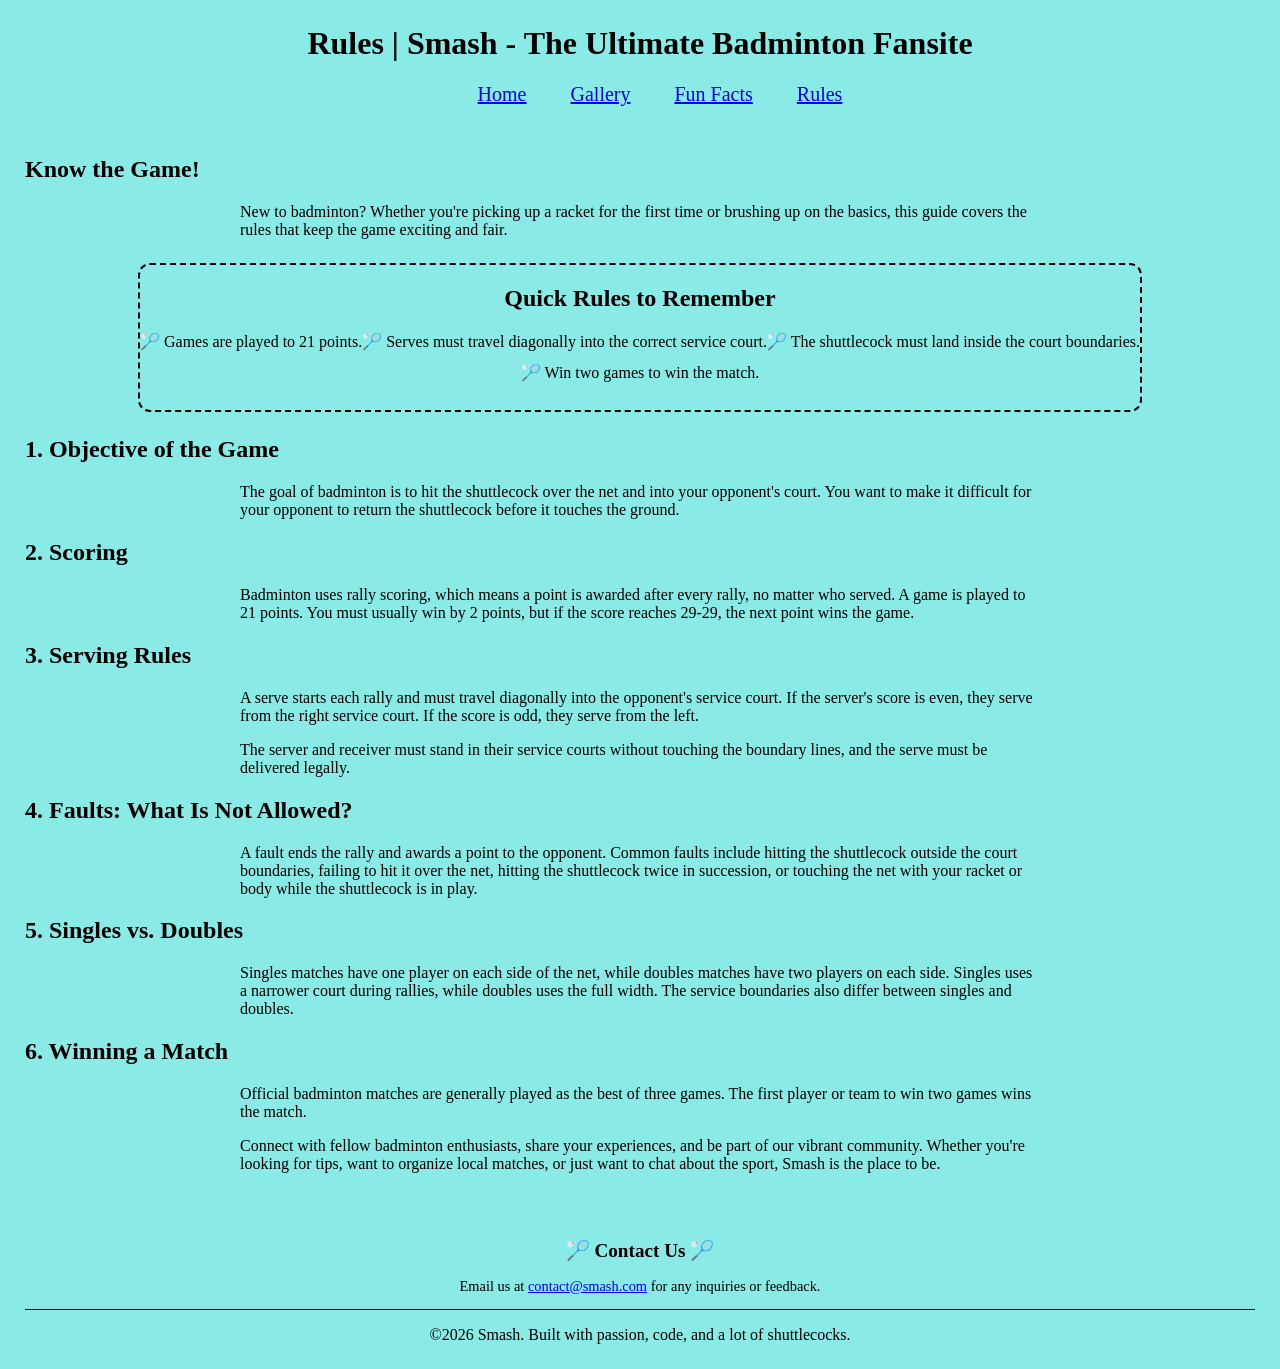
<file: pages/rules.html>
<!doctype html>
<html lang="en">

<head>
    <meta charset="UTF-8" />
    <meta http-equiv="X-UA-Compatible" content="IE=edge" />
    <meta name="viewport" content="width=device-width, initial-scale=1.0" />
    <title>Rules | Smash - The Ultimate Badminton Fansite</title>
    <link rel="stylesheet" href="../styles/styles.css" />
    <link rel="stylesheet" href="../styles/rules.css" />
</head>

<body>
    <header>
        <h1>Rules | Smash - The Ultimate Badminton Fansite</h1>

        <nav>
            <ul class="nav-list">
                <li><a href="../index.html">Home</a></li>
                <li><a href="gallery.html">Gallery</a></li>
                <li><a href="facts.html">Fun Facts</a></li>
                <li><a href="rules.html">Rules</a></li>
            </ul>
        </nav>
    </header>

    <main>
        <section>
            <h2> Know the Game!</h2>
            <p>
                New to badminton? Whether you're picking up a racket for
                the first time or brushing up on the basics, this guide
                covers the rules that keep the game exciting and fair.
            </p>
        </section>

        <section class="quick-rules">
            <h2>Quick Rules to Remember</h2>
            <ul>
                <li>Games are played to 21 points.</li>
                <li>Serves must travel diagonally into the correct service court.</li>
                <li>The shuttlecock must land inside the court boundaries.</li>
                <li>Win two games to win the match.</li>
            </ul>
        </section>

        <section>
            <h2>1. Objective of the Game</h2>
            <p>
                The goal of badminton is to hit the shuttlecock over the
                net and into your opponent's court. You want to make it
                difficult for your opponent to return the shuttlecock
                before it touches the ground.
            </p>
        </section>

        <section>
            <h2>2. Scoring</h2>
            <p>
                Badminton uses rally scoring, which means a point is
                awarded after every rally, no matter who served. A game
                is played to 21 points. You must usually win by 2 points,
                but if the score reaches 29-29, the next point wins the
                game.
            </p>
        </section>

        <section>
            <h2>3. Serving Rules</h2>
            <p>
                A serve starts each rally and must travel diagonally into
                the opponent's service court. If the server's score is
                even, they serve from the right service court. If the
                score is odd, they serve from the left.
            </p>
            <p>
                The server and receiver must stand in their service
                courts without touching the boundary lines, and the
                serve must be delivered legally.
            </p>
        </section>

        <section>
            <h2>4. Faults: What Is Not Allowed?</h2>
            <p>
                A fault ends the rally and awards a point to the opponent.
                Common faults include hitting the shuttlecock outside the
                court boundaries, failing to hit it over the net, hitting
                the shuttlecock twice in succession, or touching the net
                with your racket or body while the shuttlecock is in play.
            </p>
        </section>

        <section>
            <h2>5. Singles vs. Doubles</h2>
            <p>
                Singles matches have one player on each side of the net,
                while doubles matches have two players on each side.
                Singles uses a narrower court during rallies, while
                doubles uses the full width. The service boundaries also
                differ between singles and doubles.
            </p>
        </section>

        <section>
            <h2>6. Winning a Match</h2>
            <p>
                Official badminton matches are generally played as the
                best of three games. The first player or team to win two
                games wins the match.
            </p>
        </section>

        <section>
            <p>
                Connect with fellow badminton enthusiasts, share your experiences, and be part of our vibrant community.
                Whether you're looking for tips, want to organize local matches, or just want to chat about the sport,
                Smash is the place to be.
            </p>
        </section>

        <section class="contact-us">
            
            <h2>Contact Us</h2>
            <p>
                Email us at <a href="mailto:contact@smash.com">contact@smash.com</a> for any inquiries or feedback.
            </p>
        </section>
    </main>

    <footer>
        <p>&copy;2026 Smash. Built with passion, code, and a lot of shuttlecocks.</p>
    </footer>
</body>

</html>
</file>
<file: stylesheets/style.css>
header, footer {
    background-color: cornflowerblue;
    border: 1px solid lightblue;
    padding: 1rem;
    text-align: center;
}

.disclaimer p{
    font-size: small;
    margin: 0;
    line-height: 1.3;
    
}

.nav {
    display: flex;
    margin: 0;
    padding: 0;
    justify-content: center;
    flex-direction: row;
    gap: 20px;
    flex-wrap: wrap;
}
main {
    background-color: #ffffff;
}

body {
  font-family: "Nunito", sans-serif;
  margin: 0;
}

.book-title {
  font-style: italic;
}

h1 {
    color:#ffffff;
}

h2, h3, h4 {
    color: blue;
}

nav a:hover {
    color: #ffffff;
}

ul {
  list-style-type: none; 
}
</file>
<file: stylesheets/blog.css>
main{
    margin-left: 20px;
    margin-right: 20px;
    flex: 1;
}
body{
  min-height: 100vh;
  display: flex;
  flex-direction: column;
  margin: 0;
}


.blog-card {
  display: flex;
  align-items: center;
  gap: 20px;
  padding: 25px;
  margin: 20px 0;
  border: 2px solid rgb(119, 188, 245);
  border-radius: 15px;
  background-color: #f5f8ff;
}

.blog-card img {
  width: 200px;
  height: auto;
  border-radius: 10px;
}

.blog-card h3 {
  color: blue;
}

@media (max-width: 600px) {
  .blog-card {
    flex-direction: column;
  }

  .blog-card img {
    width: 100%;
    max-width: 300px;
  }
}


.blog-post {
  margin: 20px;
  padding: 25px;
  background-color: #f5f8ff;
  border: 2px solid rgb(119, 188, 245);
  border-radius: 15px;
  line-height: 1.6;
  text-align: center;
}

.blog-post img {
  width: 300px;
  height: auto;
  border-radius: 10px;
  display: block;
  margin: 20px auto;
}
</file>
<file: stylesheets/activities.css>
/* Grid container */
.activities-grid {
    display: grid;
    grid-template-columns: repeat(2, minmax(0, 1fr));
    gap: 24px;
    padding-bottom: 48px;
}

/* Grid items */
.activity-card {
    margin-bottom: 0;
    padding: 24px;
    border: 1px solid var(--purple);
    border-radius: 16px;
}

.activities-page main {
    width: min(900px, 90%);
    padding-bottom: 64px;
}

/* Introduction section */
.activities-intro {
    max-width: 750px;
    margin: 0 auto;
    padding: 48px 0;
    text-align: center;
}

.activities-intro h2 {
    color: var(--orange);
    font-family: Georgia, "Times New Roman", serif;
    font-size: clamp(1.8rem, 4vw, 2.5rem);
}

/* Activity headings */
.activity-card h2 {
    margin-bottom: 20px;
    color: var(--orange);
    font-family: Georgia, "Times New Roman", serif;
}

.activity-card img {
    width: 100%;
    max-width: 400px;
    height: 200px;
    object-fit: cover;
    object-position: center;
    margin: 0 auto 24px;
    border-radius: 12px;
}

/* Activity descriptions */
.activity-card p {
    margin-bottom: 0;
}

/* Smaller screens */
@media (max-width: 720px) {
    .activities-grid {
        grid-template-columns: 1fr;
        gap: 16px;
    }
}
</file>
<file: stylesheets/characters.css>
img {
    width: 250px;
    height: 250px;
}

footer {
    margin-top: 40px;

}

section {
    margin-left: 40px;
}

#chiikawa {
    color: pink;
}

#hachiware {
    color: purple;
}

#caption {
    color:brown;
}

.character-card {
    display: grid;
    grid-template-columns: 1fr 1fr;
    gap: 20px;
    border: 2px solid pink;
    padding: 10px;
    border-radius: 12px;
}
</file>
<file: stylesheets/facts.css>
main li {
    line-height: 1.5;
    padding-left: 5px;
    margin-bottom: 10px;
}

img {
    width: 300px;
    height: auto;
}

ol {
    display: inline-block;
    text-align: left;
    padding-left: 2.5rem;
}

.chiikawa,
.Hachiware,
.Usagi {
    padding: 25px;
    border: 2px solid;
    border-color: rgb(119, 188, 245);
    border-radius: 15px;
    line-height: 1.6;
    background-color: #f5f8ff;
    margin-bottom: 20px;
    }

.chiikawa ol,
.Hachiware ol,
.Usagi ol {
    text-align: left;
    padding-left: 20px;
}    

.facts {
    display: grid;
    grid-template-columns: repeat(3, minmax(0, 1fr));
    gap: 20px;
    padding: 25px;
}

.facts li {
    overflow-wrap: break-word;
}

.facts img {
    display: block;
    width: 100%;
    max-width: 300px;
    height: auto;
    margin: 0 auto;
}

p, h2, section {
    text-align: center;
}

footer {
    margin-top: 20px;
}    


@media (max-width: 1000px) {
    .facts {
        grid-template-columns: repeat(2, minmax(0, 1fr));
    }
}

@media (max-width: 750px) {
    .facts {
        grid-template-columns: 1fr;
    }
}
</file>
<file: stylesheets/faq.css>
li {
    line-height: 1.0; /* Sets line spacing to 1.5 times the font size */
    margin-bottom: 2.5px; 
}
.faq {
    text-align: left;
    margin-left: 30px;
}

.faq-item {
    padding: 15px;
    margin-bottom: 15px;
}

.faq-item p {
    text-align: left;
    margin: 5px 0;
}

h2 {
    margin-left: 40px;
}

.faq-item h3 {
    color: blue;
}
</file>
<file: stylesheets/gallery.css>
.gallery {
    display: grid;
    grid-template-columns: repeat(3, 1fr);
    gap: 20px;
}

.gallery img {
    width: 100%;
    height: auto;
}
</file>
<file: assets/css/style.css>
@import url('https://fonts.googleapis.com/css2?family=Montserrat:ital,wght@0,100..900;1,100..900&display=swap');
@font-face {
    font-family: 'Celestia';
    src: url('../fonts/celestia/celestiamedium.ttf');
}

/* 
Color scheme
#cc9cdf 	(204,156,223)
#243870 	(36,56,112)
#652d87 	(101,45,135)
#ea428b 	(234,66,139)
#1e093c     (30,9,60) 
*/

/* * {
    box-sizing: border-box;
} */

/* General styles */

body {
    background-image: url("../img/gallery/galaxy.jpg");
    background-size: cover;
    background-repeat: no-repeat;
    background-color: #1e093c;
    color: #cc9cdf;
    font-family: 'Montserrat', Helvetica, Arial, sans-serif;
    font-size: 16px;
}

a:hover {
    cursor: url('../img/my-little-pony-spike-pointer.png'), pointer;
}

/* Layout container styles */

#main-header, main, footer {
    margin: 0 auto;
    padding: 1rem;
    width: auto;
    max-width: 1056px;
}

#main-header {
    padding-bottom: 0;
    border-radius: 0.25rem 0.25rem 0 0;
    border-bottom: none;
}

main, footer {
    background-color: #243870;
    border: 1px solid #4b3072;
}

main {
    border-top: none;
    border-bottom: none;
    color: #ac6fc4;
}

main { background-color: #deccde;}

footer {
    border-radius: 0 0 0.25rem 0.25rem;
    border-top: none;
}

/* Header / logo styles */

#main-header h1 {
    font-size: 5rem;
    color: #ea428b;
    padding: 2rem 0;
    height: calc(128px - 2rem);
    text-shadow: 2px 2px 5px #141414;
    
}

#main-header small {
    display:block;
    font-size: 2rem;
    padding: 0 2.5rem;
    font-family: 'Montserrat', Helvetica, Arial, sans-serif;
}

#logo {
    float:right;
    image-rendering: pixelated;
    max-width: 30%;
}

/* Navigation styles */

nav {
    background-color: #ea428b;
    margin: 0 -1rem;
    padding: 0 1rem;
    border: 1px solid #4b3072;
    border-bottom: none;
}

nav > ul {
    display: flex;
    flex-direction: row;
    justify-content: flex-start;
    align-items: stretch;
    margin: 0;
    padding: 0;
}

nav > ul > li {
    list-style-type: none;
}

nav > ul > li.active > strong {
    background-color: #243870;
}

nav > ul > li > a,
nav > ul > li > strong {
    display: inline-block;
    padding: 1rem;
}

nav > ul > li > a,
nav > ul > li > a:visited {
    color: #243870;
    text-decoration: none;
}

nav > ul > li > a:hover,
nav > ul > li > a:focus {
    background-color: #f068a4;
}

/* Content styles */

article > header {
    padding: 0;
    margin: 0;
    border: none;
}

h1 {
    font-family: 'Celestia', serif;
    margin: 0 0 1.5rem 0;
    padding: 0;
}

/* Footer styles */

footer p {
    font-style: italic;
    text-align: center;
}

#corner-peek {
    position: fixed;
    bottom: 0;
    right: 0;
}

@media screen and (max-width: 1024px) {
    #main-header h1 {
        font-size: 2.5rem;
        padding: 0;
        height: auto;
    }
    #main-header small {
        font-size: 1rem;
    }

    #logo {
        display: none;
    }
}

@media screen and (max-width: 768px) {
    #corner-peek {
        display: none;
    }
}

@media screen and (max-width: 576px) {
    nav {
        padding: 0;
    }

    nav > ul > li {
        flex-grow: 1;
    }

    nav > ul > li > a,
    nav > ul > li > strong {
        display: block;
        text-align: center;
    }
}
</file>
<file: assets/css/products.css>
/*IMPORTS*/
@import url('https://fonts.googleapis.com/css2?family=Montserrat:ital,wght@0,100..900;1,100..900&display=swap');
@font-face {
    font-family: 'Celestia';
    src: url('../fonts/celestia/celestiamedium.ttf');
}


/*
Color scheme
#cc9cdf 	(204,156,223)
#243870 	(36,56,112)
#652d87 	(101,45,135)
#ea428b 	(234,66,139)
#1e093c     (30,9,60)
*/


/*BANNER*/
.banner {
    position: relative;          /* lets the text be positioned inside it */
    border-radius: 16px;
    overflow: hidden;            /* clips the image to the rounded corners */
    margin-bottom: 40px;
}

.banner img {
    display: block;              /* removes the small gap under images */
    width: 100%;
    height: 420px;
    object-fit: cover;           /* fills the space without stretching */
}


.banner::after {                /* dark fade on the left so the white text is readable */
    content: "";
    position: absolute;
    inset: 0;
    background: linear-gradient(to right, rgba(30, 9, 60, 0.85), rgba(30, 9, 60, 0) 60%);
}

.banner-text {
    position: absolute;
    top: 50%;
    left: 48px;
    transform: translateY(-50%); /* centers it vertically */
    max-width: 40%;
    z-index: 1;                  /* sits above the dark fade */
    color: white;
}

.banner-text h2 {
    font-family: 'Celestia', serif;
    font-size: 3rem;
    margin: 0 0 0.5rem;
    color: #ffffff;
    text-shadow: 2px 2px 5px #141414;
}

.banner-text p {
    font-size: 1.2rem;
    margin: 0 0 1.5rem;
}


/*Override background in style.css per instructions*/
main {
    background-color: #f3e8ff;
}


/*PRODUCTS*/
.product-grid {
    display: grid;
    grid-template-columns: repeat(3, 1fr);
    gap: 24px;
    margin-bottom: 40px;
}

.product-card {
    display: flex;
    flex-direction: column;   /* stack items top to bottom */
    align-items: center;      /* center them horizontally */
    gap: 8px;                 /* even spacing between image, title, price, button */
    /*border: 1px solid #652d87;*/
    border-radius: 16px;
    padding: 16px;
    text-align: center;
    /*border-left: 6px solid #652d87;*/
}

.product-card img {
    width: 100%;
    aspect-ratio: 1;
    object-fit: cover;
    border-radius: 12px;
}

/*IMAGE HOVER*/
.img-wrap{
    width:100%;
    overflow: hidden;
    border-radius: 12px;
}

.img-wrap img{
    display: block;
    transition: transform 0.3s;
}

.product-card:hover .img-wrap img,
.product-card:focus-within .img-wrap img{
    transform: scale(1.08);
}


/*FEATURED PRODUCT*/
.featured-product {
    grid-column: 1 / -1;
    flex-direction: row;
    align-items: center;
    gap: 32px;
    text-align: left;
}

.featured-product img {
    aspect-ratio: 4 / 3;
}

.featured-info {
    display: flex;
    flex-direction: column;
    align-items: flex-start;
    gap: 12px;
}

.featured-label {
    margin: 0;
    color: #ea428b;
    font-weight: bold;
    text-transform: uppercase;
    letter-spacing: 1px;
}

.featured-product .img-wrap{
    width: 60%;
    flex-shrink: 0;
}

.store-featured h2 {
    color: #652d87
}


/*PRICE*/
.price {
    font-weight: bold;
    font-size: 1.2rem;
}


.product-card h3,
.product-card .price {
    margin: 0;                /* let gap control the spacing instead */
    color: #652d87;
}


/*BUTTONS*/
.btn,
.product-card button {
    display: inline-block;
    padding: 12px 24px;
    border: none;
    border-radius: 12px;
    background: #652d87;
    color: white;
    font-weight: bold;
    text-decoration: none;
    cursor: pointer;
}

.product-card button {
    margin-top: auto;         /* pushes the button to the bottom of the card */
}

.product-card button:hover{
    background: #f068a4;
    cursor: url('../img/my-little-pony-spike-pointer.png'), pointer;
}

.banner .btn {
    display: inline-block;
    padding: 14px 32px;
    border-radius: 12px;
    background: #ea428b;
    color: white;
    font-weight: bold;
    text-transform: uppercase;
    letter-spacing: 1px;
    text-decoration: none;
    box-shadow: 0 4px 0 #b8326d;
    transition: transform 0.1s, background 0.2s;
}

.banner .btn:hover,
.banner .btn:focus {
    background: #f068a4;
    transform: translateY(-4px);
}

.banner .btn:active {
    transform: translateY(4px);
    box-shadow: none;
}
</file>
<file: stylesheets/recipes.css>
/* Override: food pattern with a red overlay on the header, nav, and footer
   (instead of the dark overlay in style.css) */
.site-header,
nav,
.site-footer {
  background:
    linear-gradient(rgba(192, 57, 43, 0.25), rgba(192, 57, 43, 0.25)),
    url(../images/header_background.jpg) repeat;
  background-color: #c0392b;
  background-size:
    cover,
    350px auto;
  background-attachment: fixed;
}

nav {
  padding: 16px 20px;
}

/* --------------------------------------------------- */
.recipe {
  border-top: 6px solid #27ae60;
}

.recipe img {
  width: 100%;
  height: 300px;
  object-fit: cover;
}

.recipe h3 {
  margin-top: 0;
  color: #27ae60;
}

/* --------------------------------------------------- */
.recipe-details {
  display: grid;
  grid-template-columns: repeat(auto-fit, minmax(250px, 1fr));
  gap: 20px;
}

.recipe-details section {
  padding: 15px;
  border-radius: 8px;
  background-color: #fff8f0;
}

/* --------------------------------------------------- */
/* Ingredients */
.ingredients li {
  list-style-type: square;
  margin-bottom: 4px;
  color: #555555;
}

.ingredients li::marker {
  color: #27ae60;
}

/* --------------------------------------------------- */
/* Steps */
.steps li {
  margin-bottom: 8px;
  color: #555555;
}

.steps li::marker {
  font-weight: bold;
  color: #d35400;
}

/* --------------------------------------------------- */
/* When a recipe is opened from the home page (recipes.html#id),
   show only that recipe and hide the others */
main:has(.recipe:target) .recipe:not(:target) {
  display: none;
}
</file>
<file: stylesheets/review.css>
#reviews {
    max-width: 1200px;
    margin: 30px auto;
    padding: 20px;
}

#reviews ul {
    list-style: none;
    padding: 0;
    display: grid;
    grid-template-columns: repeat(3, 1fr);
    gap: 20px;
}

#reviews li {
    background-color: #f5f8ff;
    border: 2px solid #c5d9ff;
    border-radius: 15px;
    padding: 20px;
    margin-bottom: 20px;
    line-height: 1.6;
}

.character {
    display: flex;
    align-items: center;
    /* flex-wrap: wrap; */
    gap: 15px;
    margin-bottom: 15px;
}

.character img {
    width: 90px;
    height: 90px;
    object-fit: contain;
}

.character h3 {
    background-color: #e3efff;
    color: #3565b5;
    padding: 12px 25px;
    border-radius: 25px;
}

h1 {
    font-family: "Comic Sans MS", cursive;
}

@media (max-width: 800px) {
    #reviews ul {
        grid-template-columns: repeat(2, minmax(0, 1fr));
    }
}

@media (max-width: 600px) {
    #reviews ul {
        grid-template-columns: 1fr;
    }
}
</file>
<file: stylesheets/reviews.css>
/* Overriding the h3 element color from style.css */
h3 {
    color: #E0D0FF;
    margin-bottom: 0;
}

.reviews-container {
    display: flex;
    flex-wrap: wrap;
    gap: 1rem;
    margin-bottom: 2rem;
}

section {
    flex: 1 1 40%;
    box-sizing: border-box;

    display: flex;
    flex-direction: column;

    background-color: #3B2460;
    border: 2px solid #D4AF37;
    padding: 1rem;
    border-radius: 10px;
}

.rating {
    font-weight: bold;
    color: #D4AF37;
    margin-top: auto;
}
</file>
<file: styles/styles.css>
.nav-list li {
    display: inline;
    list-style: none;
    padding: 20px;
    font-size: 20px;
}

nav {
    text-align: center;
}

html {
    background-color: #8aeae6;
}

body {
    margin: 30px;
}

header h1 {
    text-align: center;
}

footer {
    text-align: center;
    border-top: 1px solid #000;
}
</file>
<file: styles/rules.css>
main {
    margin-top: 50px;
}

body {
    margin: 25px;
}

main p {
    max-width: 100ch;
    margin-left: auto;
    margin-right: auto;
}

/* Quick Rules list */


.quick-rules ul {
    text-align: center;
    display: flex;
    flex-direction: row;
    justify-content: space-around;
    width: 100%;
    flex-wrap: wrap;
    list-style: none;
    padding-left: 0px;
}

.quick-rules li {
    margin-bottom: 12px;
}

.quick-rules li::before,
.contact-us h2::before {
    content: "🏸 ";
}

.quick-rules {
    text-align: center;
    border: 2px dashed black;
    border-radius: 12px;
    padding: 0px;
    margin: 24px auto;
    max-width: 1000px;
}


.contact-us {
    margin-top: 40px;
    padding-top: 10px;
    text-align: center;
}


.contact-us h2 {
    font-size: 1.2rem;
}

.contact-us h2::after {
    content: " 🏸";
}

.contact-us p {
    font-size: 0.9rem;
}
</file>
